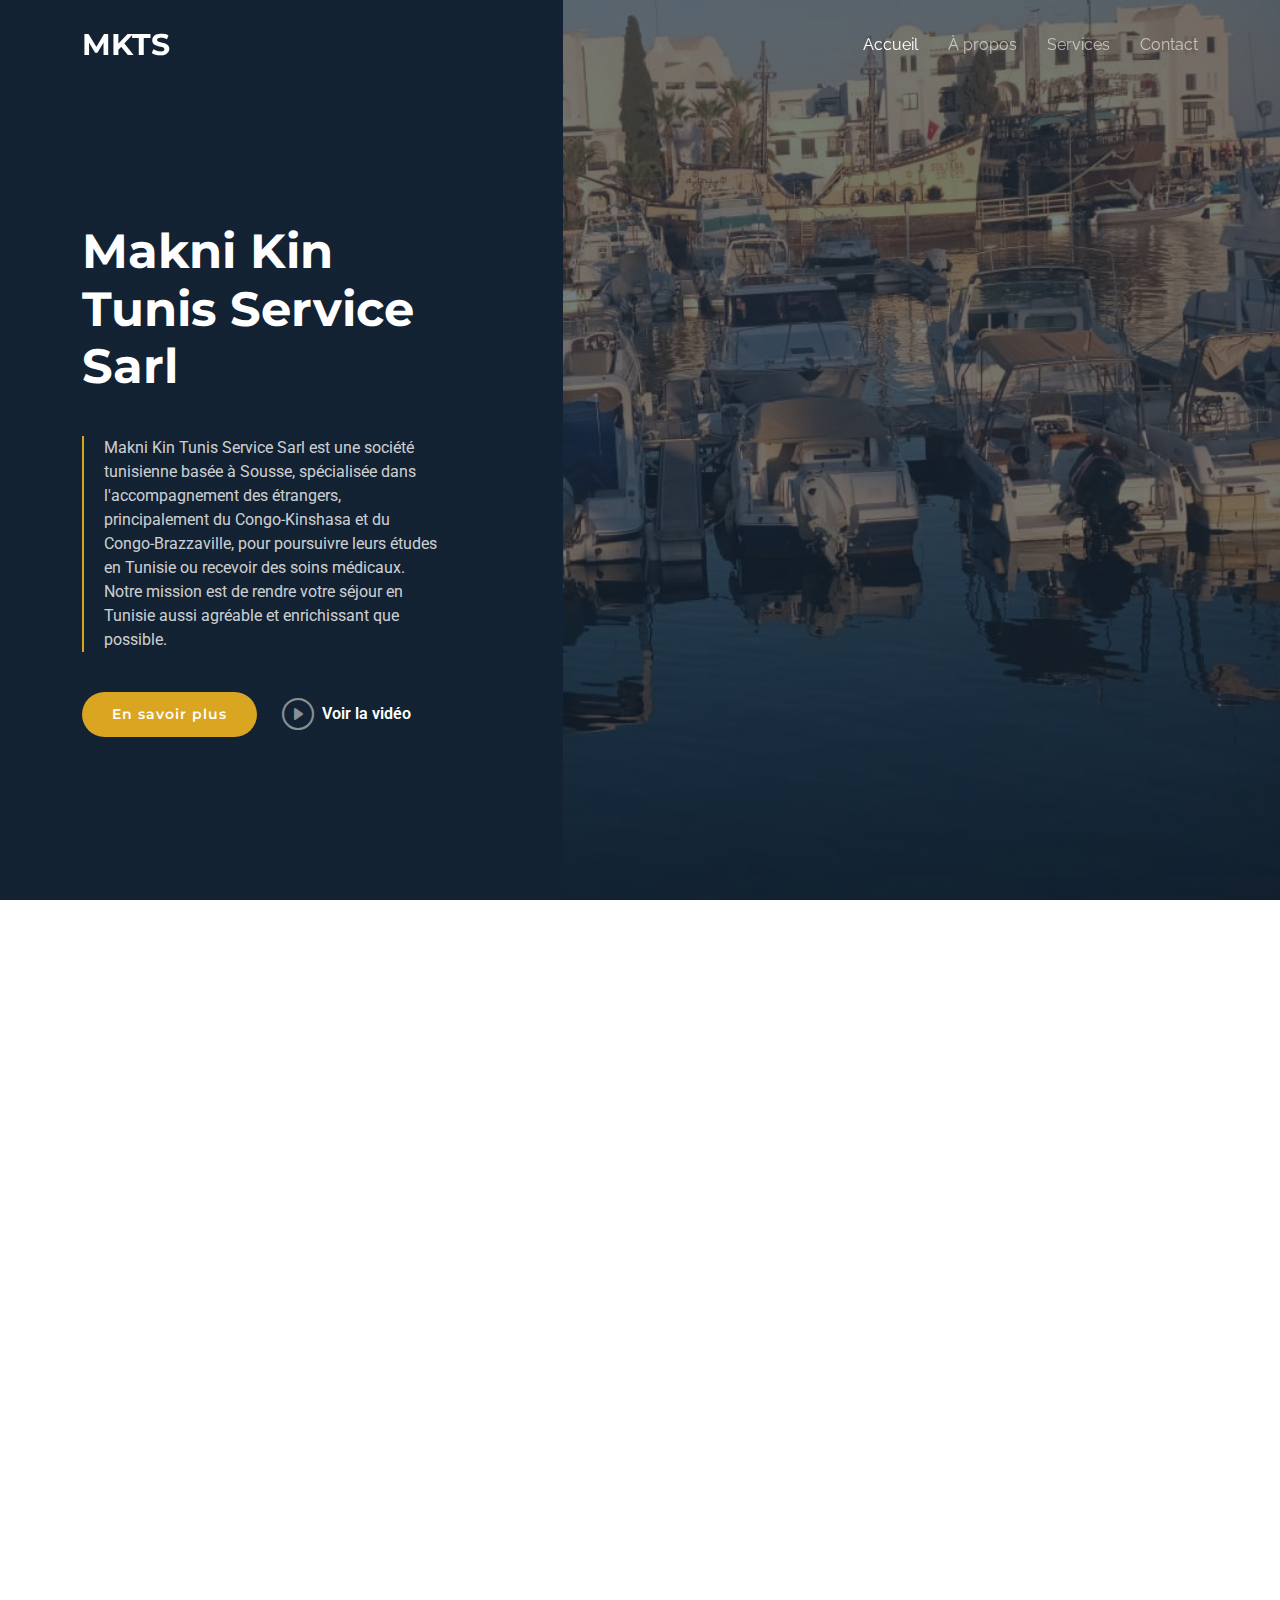
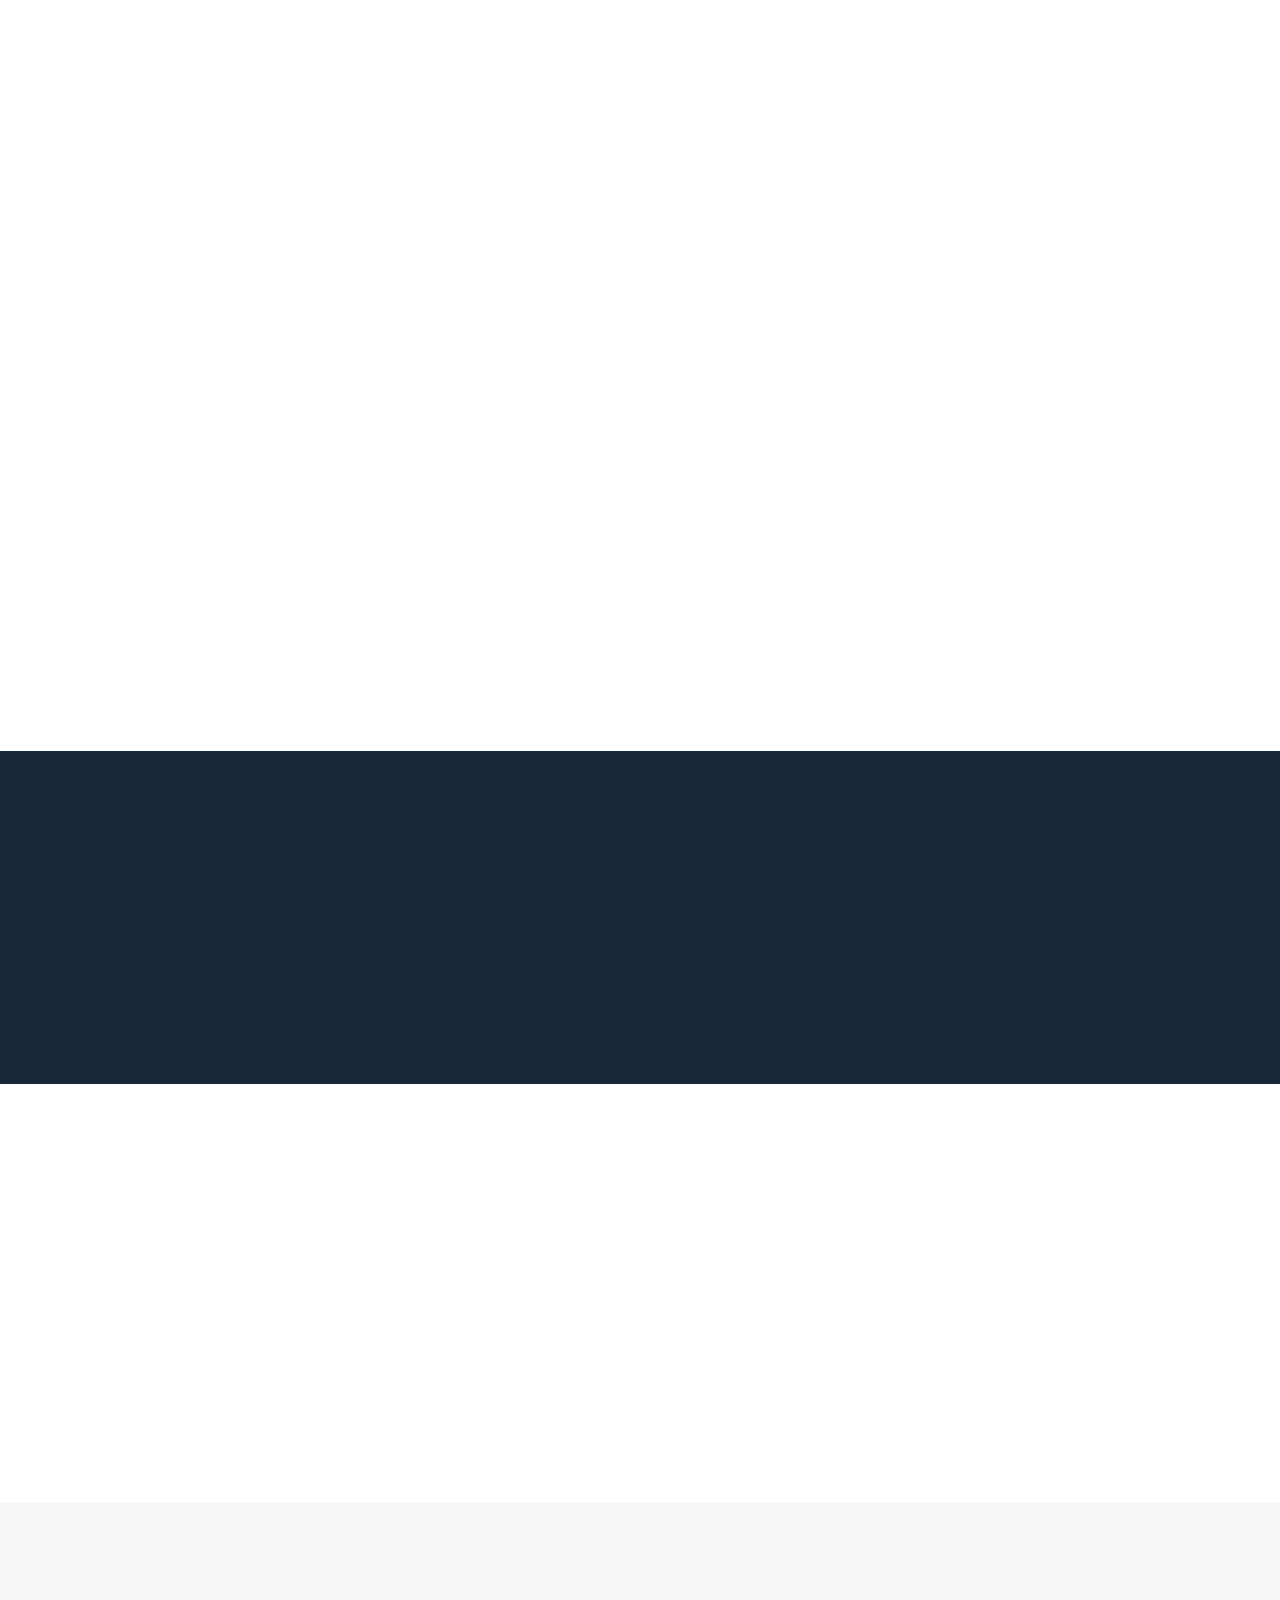
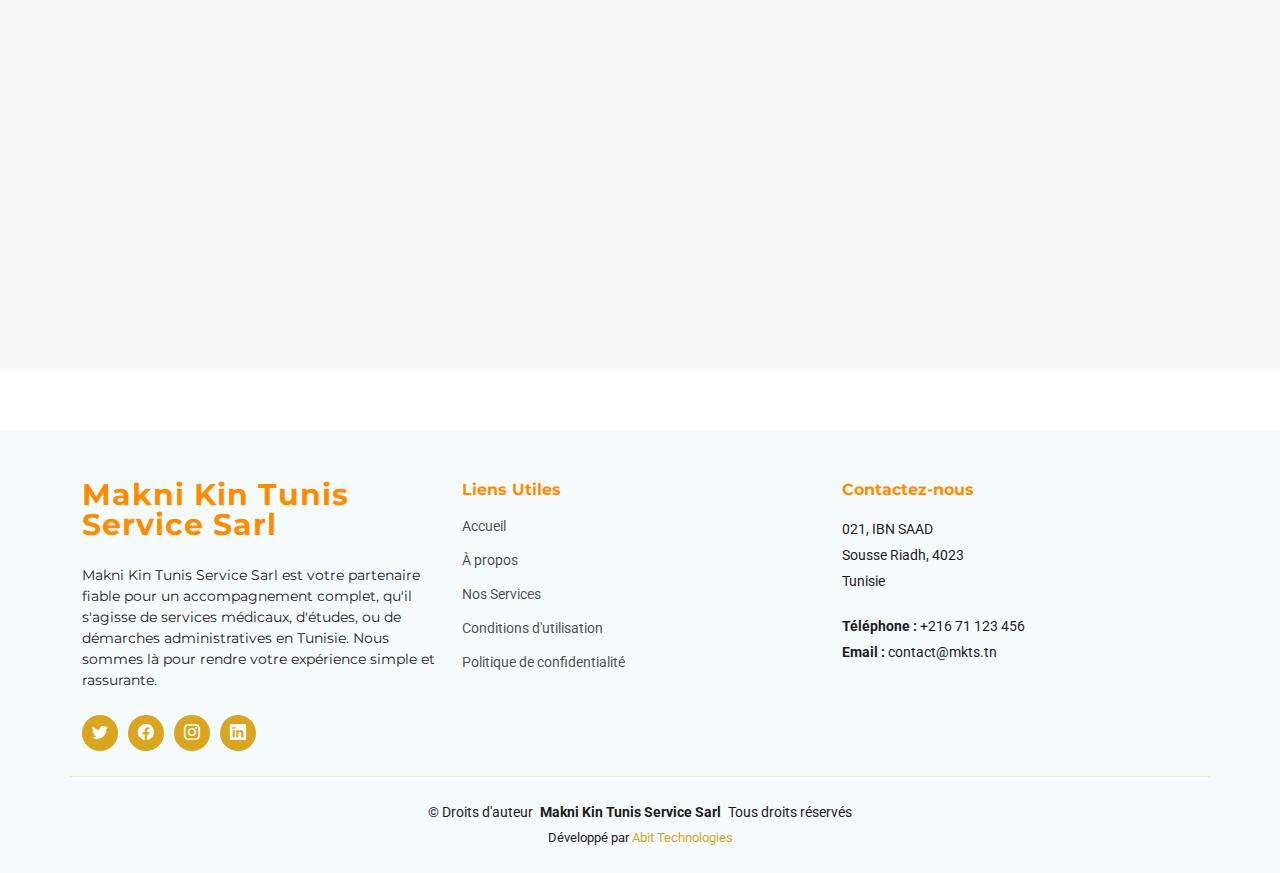
<file: index.html>
<!DOCTYPE html>
<html lang="en">

<head>
  <meta charset="utf-8">
  <meta content="width=device-width, initial-scale=1.0" name="viewport">
  <title>Societe - MKTS</title>
  <meta name="description" content="">
  <meta name="keywords" content="">

 

  <!-- Fonts -->
  <link href="https://fonts.googleapis.com" rel="preconnect">
  <link href="https://fonts.gstatic.com" rel="preconnect" crossorigin>
  <link href="https://fonts.googleapis.com/css2?family=Roboto:ital,wght@0,100;0,300;0,400;0,500;0,700;0,900;1,100;1,300;1,400;1,500;1,700;1,900&family=Montserrat:ital,wght@0,100;0,200;0,300;0,400;0,500;0,600;0,700;0,800;0,900;1,100;1,200;1,300;1,400;1,500;1,600;1,700;1,800;1,900&family=Raleway:ital,wght@0,100;0,200;0,300;0,400;0,500;0,600;0,700;0,800;0,900;1,100;1,200;1,300;1,400;1,500;1,600;1,700;1,800;1,900&display=swap" rel="stylesheet">

  <!-- Vendor CSS Files -->
  <link href="assets/vendor/bootstrap/css/bootstrap.min.css" rel="stylesheet">
  <link href="assets/vendor/bootstrap-icons/bootstrap-icons.css" rel="stylesheet">
  <link href="assets/vendor/aos/aos.css" rel="stylesheet">
  <link href="assets/vendor/glightbox/css/glightbox.min.css" rel="stylesheet">
  <link href="assets/vendor/swiper/swiper-bundle.min.css" rel="stylesheet">

  <!-- Main CSS File -->
  <link href="assets/css/main.css" rel="stylesheet">

  <!-- =======================================================
  * Template Name: Nova
  * Template URL: https://bootstrapmade.com/nova-bootstrap-business-template/
  * Updated: Aug 07 2024 with Bootstrap v5.3.3
  * Author: BootstrapMade.com
  * License: https://bootstrapmade.com/license/
  ======================================================== -->
</head>

<body class="index-page">

  <header id="header" class="header d-flex align-items-center fixed-top">
    <div class="container-fluid container-xl position-relative d-flex align-items-center justify-content-between">

      <a href="index.html" class="logo d-flex align-items-center">
        <!-- Uncomment the line below if you also wish to use an image logo -->
        <!-- <img src="assets/img/logo.png" alt=""> -->
        <h1 class="sitename">MKTS</h1>
      </a>

      <nav id="navmenu" class="navmenu">
        <ul>
          <li><a href="index.html" class="active">Accueil<br></a></li>
          <li><a href="about.html">À propos</a></li>
          <li><a href="services.html">Services</a></li>
          <li><a href="contact.html">Contact</a></li>
        </ul>
        <i class="mobile-nav-toggle d-xl-none bi bi-list"></i>
      </nav>

    </div>
  </header>

  <main class="main">

    <!-- Hero Section -->
    <section id="hero" class="hero section dark-background">

      <img src="assets/img/hero-bg.jpg" alt="" data-aos="fade-in">
      <div class="container">
        <div class="row">
          <div class="col-xl-4">
            <h1 data-aos="fade-up">Makni Kin Tunis Service Sarl</h1>
            <blockquote data-aos="fade-up" data-aos-delay="100">
              <p>
                Makni Kin Tunis Service Sarl est une société tunisienne basée à Sousse, spécialisée dans l'accompagnement des étrangers, principalement du Congo-Kinshasa et du Congo-Brazzaville, pour poursuivre leurs études en Tunisie ou recevoir des soins médicaux. Notre mission est de rendre votre séjour en Tunisie aussi agréable et enrichissant que possible.
              </p>
            </blockquote>
            <div class="d-flex" data-aos="fade-up" data-aos-delay="200">
              <a href="#swiper-slide" class="btn-get-started">En savoir plus</a>
              <a href="./assets/img/logo-video.mp4" class="glightbox btn-watch-video d-flex align-items-center"><i class="bi bi-play-circle"></i><span>Voir la vidéo</span></a>
            </div>
          </div>
        </div>
      </div>
      

    </section><!-- /Hero Section -->

   <!-- Why Us Section -->
<section id="why-us" class="why-us section">

  <div class="container">

    <div class="row g-0">

      <div class="col-xl-5 img-bg" data-aos="fade-up" data-aos-delay="100">
        <img src="assets/img/why-us-bg.jpg" alt="Makni Kin Tunis Service Sarl">
      </div>

      <div class="col-xl-7 slides position-relative" data-aos="fade-up" data-aos-delay="200">

        <div class="swiper init-swiper">
          <script type="application/json" class="swiper-config">
            {
              "loop": true,
              "speed": 600,
              "autoplay": {
                "delay": 5000
              },
              "slidesPerView": "auto",
              "centeredSlides": true,
              "pagination": {
                "el": ".swiper-pagination",
                "type": "bullets",
                "clickable": true
              },
              "navigation": {
                "nextEl": ".swiper-button-next",
                "prevEl": ".swiper-button-prev"
              }
            }
          </script>
          <div id="swiper-slide" class="swiper-wrapper">

            <div class="swiper-slide">
              <div class="item">
                <h3 class="mb-3">Makni Kin Tunis Service Sarl</h3>
                <h4 class="mb-3">Votre partenaire en Tunisie pour l'éducation et les soins médicaux</h4>
                <p>Makni Kin Tunis Service Sarl est une société tunisienne, basée à Sousse, spécialisée dans l'accompagnement des étrangers, principalement du Congo-Kinshasa et du Congo-Brazzaville, pour poursuivre leurs études en Tunisie ou recevoir des soins médicaux. Nous nous engageons à rendre votre séjour en Tunisie aussi agréable et enrichissant que possible.</p>
              </div>
            </div><!-- End slide item -->

            <div class="swiper-slide">
              <div class="item">
                <h3 class="mb-3">Des services clairs et professionnels</h3>
                <h4 class="mb-3">Présentation des services de MKTS Sarl</h4>
                <p>Notre site vitrine a pour objectif de présenter les services proposés par MKTS Sarl de manière claire et concise. Nous offrons des services d'accompagnement éducatif et médical pour aider nos clients à réussir leurs projets en Tunisie, que ce soit pour leurs études ou leurs soins.</p>
              </div>
            </div><!-- End slide item -->

            <div  class="swiper-slide">
              <div class="item">
                <h3 class="mb-3">Facilité de contact</h3>
                <h4 class="mb-3">Une assistance à chaque étape</h4>
                <p>Nous nous efforçons d'offrir une facilité de contact maximale. Notre site comprend un formulaire de contact et des informations bien visibles pour que les clients potentiels puissent interagir avec nous facilement et bénéficier d'un soutien complet pendant leur séjour en Tunisie.</p>
              </div>
            </div><!-- End slide item -->

            <div class="swiper-slide">
              <div class="item">
                <h3 class="mb-3">Pour qui sont nos services ?</h3>
                <h4 class="mb-3">Un accompagnement adapté à vos besoins</h4>
                <p>Nos services s'adressent aux étudiants africains souhaitant poursuivre leurs études en Tunisie, ainsi qu'aux patients congolais cherchant une assistance médicale. Nous accompagnons également les familles et les tuteurs souhaitant bénéficier de notre expertise pour un séjour réussi en Tunisie.</p>
              </div>
            </div><!-- End slide item -->

          </div>
          <div class="swiper-pagination"></div>
        </div>

        <div class="swiper-button-prev"></div>
        <div class="swiper-button-next"></div>
      </div>

    </div>

  </div>

</section><!-- /Why Us Section -->


<section id="services" class="services section">

  <!-- Section Title -->
  <div class="container section-title" data-aos="fade-up">
    <h2>Nos Services</h2>
    <p>Nous offrons des solutions complètes pour accompagner les étrangers dans leurs démarches d'études et de soins médicaux en Tunisie.</p>
  </div><!-- End Section Title -->

  <div class="container">

    <div class="row gy-4">

      <div class="col-lg-4 col-md-6 service-item d-flex" data-aos="fade-up" data-aos-delay="100">
        <div class="icon flex-shrink-0"><i class="bi bi-person-check" style="color: #f57813;"></i></div>
        <div>
          <h4 class="title">Accompagnement des Étudiants</h4>
          <p class="description">Nous aidons les étudiants étrangers à s'inscrire dans des établissements d'enseignement supérieur en Tunisie, en assurant leur suivi administratif et académique.</p>
        </div>
      </div>
      <!-- End Service Item -->

      <div class="col-lg-4 col-md-6 service-item d-flex" data-aos="fade-up" data-aos-delay="200">
        <div class="icon flex-shrink-0"><i class="bi bi-hospital" style="color: #15a04a;"></i></div>
        <div>
          <h4 class="title">Accompagnement Médical</h4>
          <p class="description">Nous accompagnons les patients étrangers souhaitant recevoir des soins médicaux en Tunisie, en leur offrant une prise en charge complète, y compris les rendez-vous médicaux.</p>
        </div>
      </div><!-- End Service Item -->

      <div class="col-lg-4 col-md-6 service-item d-flex" data-aos="fade-up" data-aos-delay="300">
        <div class="icon flex-shrink-0"><i class="bi bi-file-earmark-text" style="color: #d90769;"></i></div>
        <div>
          <h4 class="title">Aide à l'Obtention des Visas</h4>
          <p class="description">Nous assistons les étudiants et patients dans leurs démarches pour obtenir des visas et nous assurons que toutes les formalités soient remplies efficacement.</p>
        </div>
      </div><!-- End Service Item -->

      <div class="col-lg-4 col-md-6 service-item d-flex" data-aos="fade-up" data-aos-delay="400">
        <div class="icon flex-shrink-0"><i class="bi bi-house-door" style="color: #15bfbc;"></i></div>
        <div>
          <h4 class="title">Service de Logement</h4>
          <p class="description">Nous offrons des solutions de logement adaptées aux étudiants et aux patients, incluant la réservation de résidences étudiantes et d'hôtels proches des centres de soins.</p>
        </div>
      </div><!-- End Service Item -->

      <div class="col-lg-4 col-md-6 service-item d-flex" data-aos="fade-up" data-aos-delay="500">
        <div class="icon flex-shrink-0"><i class="bi bi-telephone-forward" style="color: #f5cf13;"></i></div>
        <div>
          <h4 class="title">Assistance Permanente</h4>
          <p class="description">Nous restons disponibles 24h/24 et 7j/7 pour répondre à toutes les questions et offrir une assistance continue pendant le séjour de nos clients en Tunisie.</p>
        </div>
      </div><!-- End Service Item -->

      <div class="col-lg-4 col-md-6 service-item d-flex" data-aos="fade-up" data-aos-delay="600">
        <div class="icon flex-shrink-0"><i class="bi bi-globe" style="color: #1335f5;"></i></div>
        <div>
          <h4 class="title">Optimisation de la Présence en Ligne</h4>
          <p class="description">Nous facilitons la communication et les échanges grâce à une présence en ligne optimisée, offrant des moyens faciles de contact via notre site internet.</p>
        </div>
      </div><!-- End Service Item -->

    </div>

  </div>

</section><!-- /Services Section -->

<section id="call-to-action" class="call-to-action section dark-background">

  <img src="assets/img/cta-bg.jpg" alt="">

  <div class="container">
    <div class="row justify-content-center" data-aos="zoom-in" data-aos-delay="100">
      <div class="col-xl-10">
        <div class="text-center">
          <h3>Besoin d'Aide Pour Vos Démarches en Tunisie ?</h3>
          <p>Vous êtes étudiant ou patient et vous cherchez un accompagnement complet pour votre séjour en Tunisie ? Makni Kin Tunis Service Sarl est là pour vous offrir un service personnalisé, adapté à vos besoins, que ce soit pour vos études ou vos soins médicaux.</p>
          <a class="cta-btn" href="#contact">Contactez-nous dès maintenant</a>
        </div>
      </div>
    </div>
  </div>

</section><!-- /Call To Action Section -->


<section id="features" class="features section">

  <div class="container">
    <div class="row">
      <div class="col-lg-7" data-aos="fade-up" data-aos-delay="100">
        <h3 class="mb-0">Des Fonctionnalités Puissantes Pour</h3>
        <h3>Votre Tranquillité</h3>

        <div class="row gy-4">

          <div class="col-md-6">
            <div class="icon-list d-flex">
              <i class="bi bi-shield-check" style="color: #ff8b2c;"></i>
              <span>Assistance Personnalisée</span>
            </div>
          </div><!-- End Icon List Item-->

          <div class="col-md-6">
            <div class="icon-list d-flex">
              <i class="bi bi-geo-alt" style="color: #5578ff;"></i>
              <span>Guides Locaux Expérimentés</span>
            </div>
          </div><!-- End Icon List Item-->

          <div class="col-md-6">
            <div class="icon-list d-flex">
              <i class="bi bi-heart-pulse" style="color: #e80368;"></i>
              <span>Soins Médicaux de Qualité</span>
            </div>
          </div><!-- End Icon List Item-->

          <div class="col-md-6">
            <div class="icon-list d-flex">
              <i class="bi bi-people" style="color: #ffa76e;"></i>
              <span>Accompagnement Étudiant</span>
            </div>
          </div><!-- End Icon List Item-->

          <div class="col-md-6">
            <div class="icon-list d-flex">
              <i class="bi bi-hand-thumbs-up" style="color: #11dbcf;"></i>
              <span>Facilitation Administrative</span>
            </div>
          </div><!-- End Icon List Item-->

          <div class="col-md-6">
            <div class="icon-list d-flex">
              <i class="bi bi-person-check" style="color: #4233ff;"></i>
              <span>Service Client Fiable</span>
            </div>
          </div><!-- End Icon List Item-->

          <div class="col-md-6">
            <div class="icon-list d-flex">
              <i class="bi bi-cash" style="color: #29cc61;"></i>
              <span>Options de Paiement Flexibles</span>
            </div>
          </div><!-- End Icon List Item-->

          <div class="col-md-6">
            <div class="icon-list d-flex">
              <i class="bi bi-globe" style="color: #ff5828;"></i>
              <span>Réseau Partenaire Étendu</span>
            </div>
          </div><!-- End Icon List Item-->

        </div>
      </div>
      <!-- <div class="col-lg-5 position-relative" data-aos="zoom-out" data-aos-delay="200">
        <div class="phone-wrap">
          <img src="assets/img/iphone.png" alt="Image" class="img-fluid">
        </div>
      </div> -->
    </div>

  </div>

  <div class="details">
    <div class="container">
      <div class="row">
        <div class="col-md-6" data-aos="fade-up" data-aos-delay="300">
          <h4>Votre Partenaire de Confiance<br>Pour un Séjour Sans Stress</h4>
          <p>Makni Kin Tunis Service Sarl vous accompagne dans chaque étape de votre séjour, pour que vous puissiez vous concentrer sur l'essentiel, que ce soit vos études ou vos soins médicaux.</p>
          <a href="about.html" class="btn-get-started">En Savoir Plus</a>
        </div>
      </div>
    </div>
  </div>

</section><!-- /Features Section -->

  

  </main>

  <footer id="footer" class="footer light-background">

    <div class="footer-top">
      <div class="container">
        <div class="row gy-4">
          
          <div class="col-lg-4 col-md-12 footer-about">
            <a href="index.html" class="logo d-flex align-items-center">
              <span class="sitename">Makni Kin Tunis Service Sarl</span>
            </a>
            <p>Makni Kin Tunis Service Sarl est votre partenaire fiable pour un accompagnement complet, qu'il s'agisse de services médicaux, d'études, ou de démarches administratives en Tunisie. Nous sommes là pour rendre votre expérience simple et rassurante.</p>
            <div class="social-links d-flex mt-4">
              <a href="#"><i class="bi bi-twitter"></i></a>
              <a href="#"><i class="bi bi-facebook"></i></a>
              <a href="#"><i class="bi bi-instagram"></i></a>
              <a href="#"><i class="bi bi-linkedin"></i></a>
            </div>
          </div>
  
          <div class="col-lg-4 col-6 footer-links">
            <h4>Liens Utiles</h4>
            <ul>
              <li><a href="#">Accueil</a></li>
              <li><a href="#">À propos</a></li>
              <li><a href="#">Nos Services</a></li>
              <li><a href="#">Conditions d'utilisation</a></li>
              <li><a href="#">Politique de confidentialité</a></li>
            </ul>
          </div>
  
          <div class="col-lg-4 col-md-12 footer-contact text-center text-md-start">
            <h4>Contactez-nous</h4>
            <p>021, IBN SAAD</p>
            <p>Sousse Riadh, 4023</p>
            <p>Tunisie</p>
            <p class="mt-4"><strong>Téléphone :</strong> <span>+216 71 123 456</span></p>
            <p><strong>Email :</strong> <span>contact@mkts.tn</span></p>
          </div>
  
        </div>
      </div>
    </div>
  
    <div class="container copyright text-center">
      <p>© <span>Droits d'auteur</span> <strong class="px-1 sitename">Makni Kin Tunis Service Sarl</strong> <span> Tous droits réservés</span></p>
      <div class="credits">
        Développé par <a href="#">Abit Technologies</a>
      </div>
    </div>
  
  </footer>
  

  <!-- Scroll Top -->
  <a href="#" id="scroll-top" class="scroll-top d-flex align-items-center justify-content-center"><i class="bi bi-arrow-up-short"></i></a>

  <!-- Preloader -->
  <div id="preloader"></div>

  <!-- Vendor JS Files -->
  <script src="assets/vendor/bootstrap/js/bootstrap.bundle.min.js"></script>
  <script src="assets/vendor/php-email-form/validate.js"></script>
  <script src="assets/vendor/aos/aos.js"></script>
  <script src="assets/vendor/glightbox/js/glightbox.min.js"></script>
  <script src="assets/vendor/swiper/swiper-bundle.min.js"></script>
  <script src="assets/vendor/imagesloaded/imagesloaded.pkgd.min.js"></script>
  <script src="assets/vendor/isotope-layout/isotope.pkgd.min.js"></script>

  <!-- Main JS File -->
  <script src="assets/js/main.js"></script>

</body>

</html>
</file>
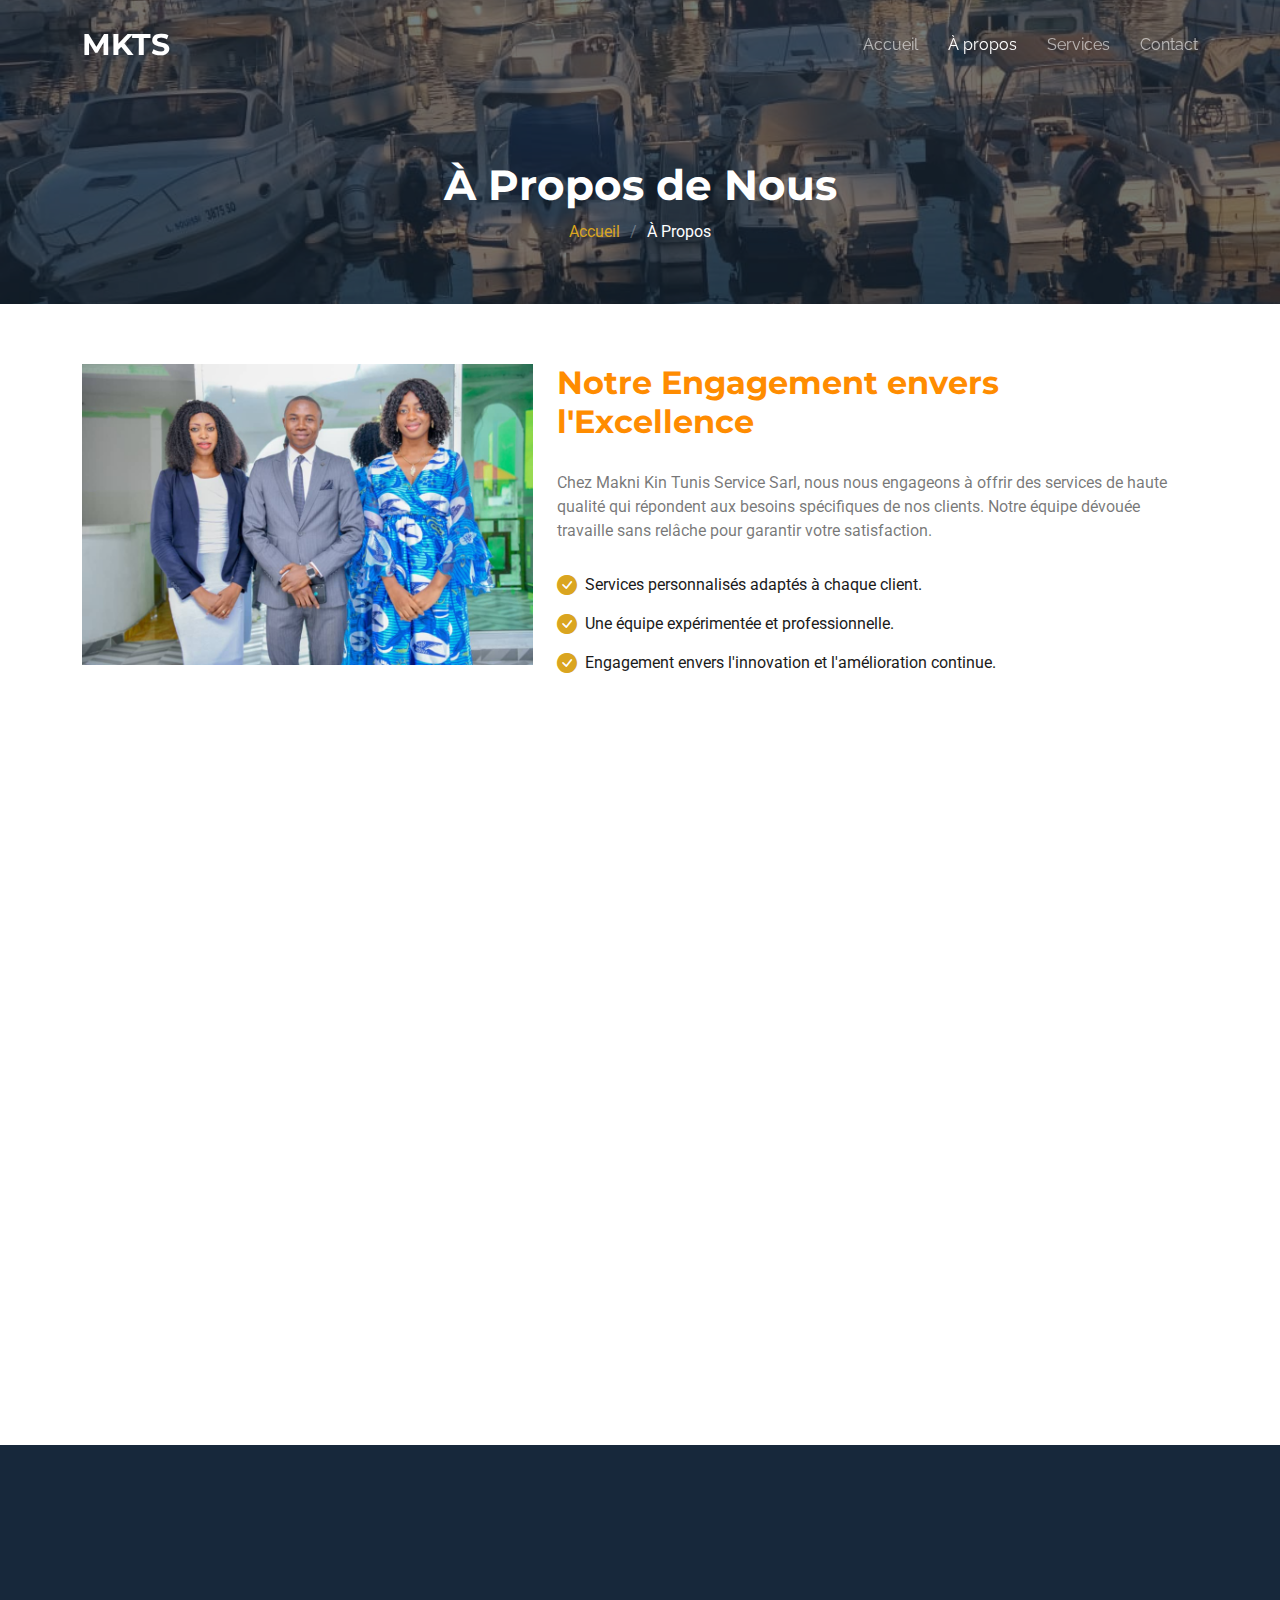
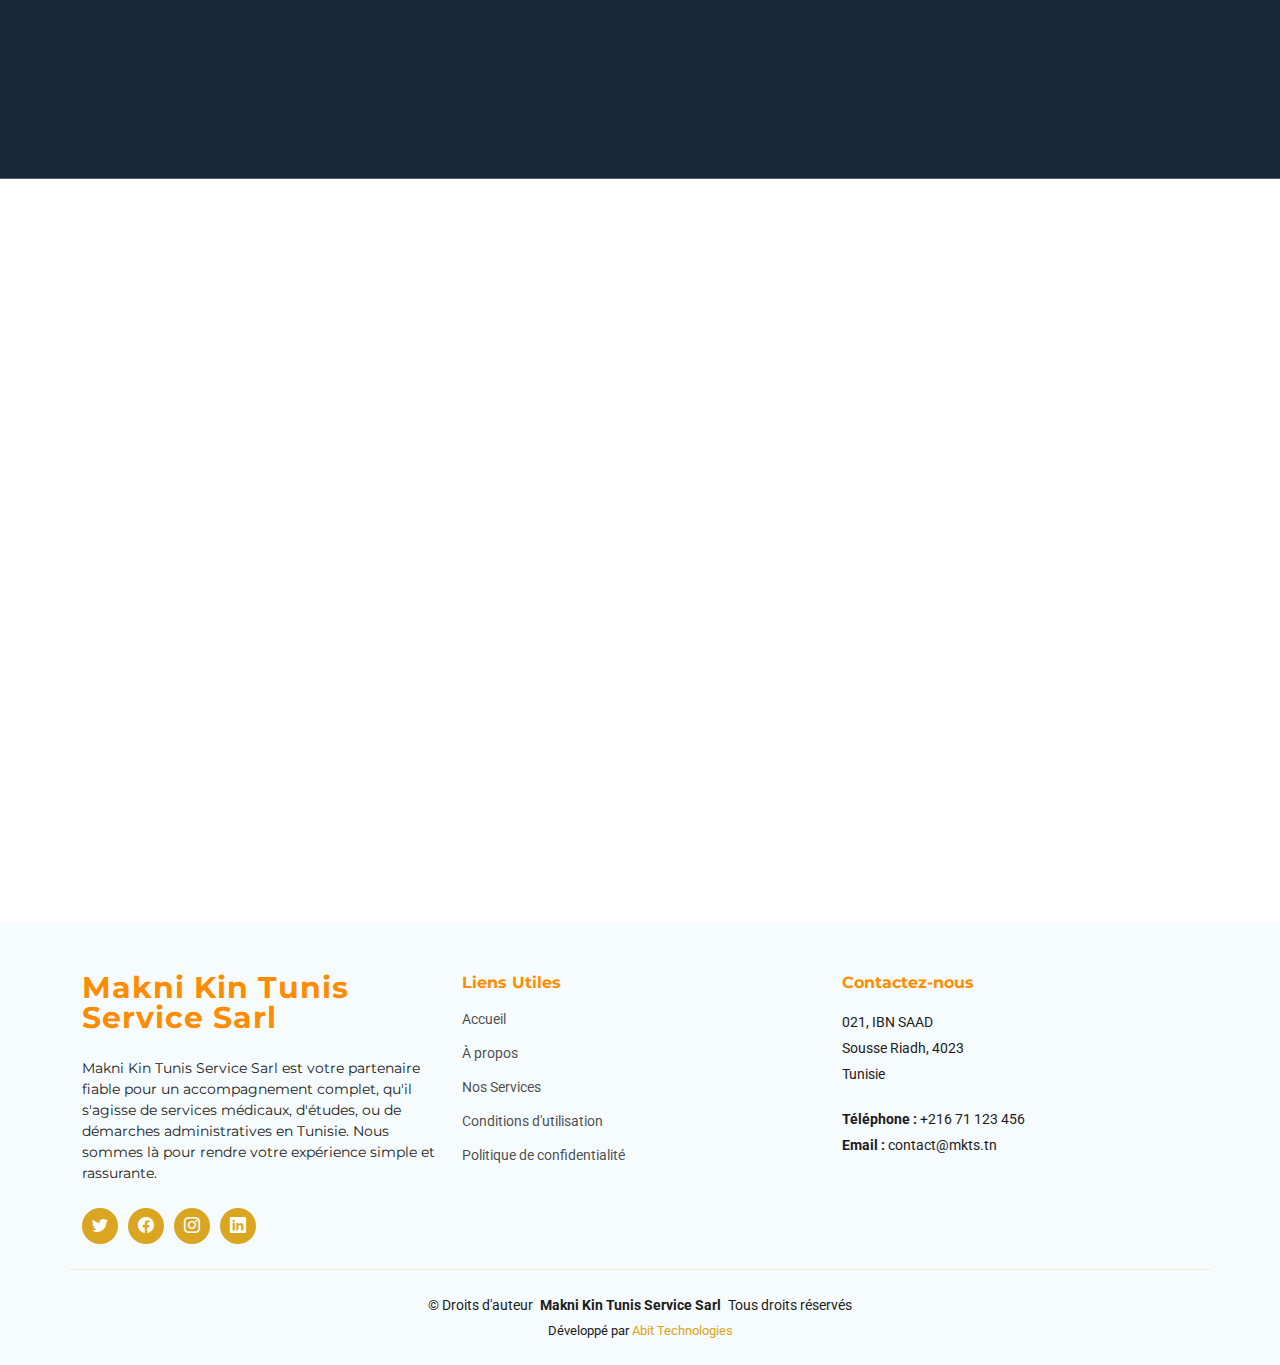
<file: about.html>
<!DOCTYPE html>
<html lang="en">


<head>
  <meta charset="utf-8">
  <meta content="width=device-width, initial-scale=1.0" name="viewport">
  <title>Societe - MKTS</title>
  <meta name="description" content="">
  <meta name="keywords" content="">

 

  <!-- Fonts -->
  <link href="https://fonts.googleapis.com" rel="preconnect">
  <link href="https://fonts.gstatic.com" rel="preconnect" crossorigin>
  <link href="https://fonts.googleapis.com/css2?family=Roboto:ital,wght@0,100;0,300;0,400;0,500;0,700;0,900;1,100;1,300;1,400;1,500;1,700;1,900&family=Montserrat:ital,wght@0,100;0,200;0,300;0,400;0,500;0,600;0,700;0,800;0,900;1,100;1,200;1,300;1,400;1,500;1,600;1,700;1,800;1,900&family=Raleway:ital,wght@0,100;0,200;0,300;0,400;0,500;0,600;0,700;0,800;0,900;1,100;1,200;1,300;1,400;1,500;1,600;1,700;1,800;1,900&display=swap" rel="stylesheet">

  <!-- Vendor CSS Files -->
  <link href="assets/vendor/bootstrap/css/bootstrap.min.css" rel="stylesheet">
  <link href="assets/vendor/bootstrap-icons/bootstrap-icons.css" rel="stylesheet">
  <link href="assets/vendor/aos/aos.css" rel="stylesheet">
  <link href="assets/vendor/glightbox/css/glightbox.min.css" rel="stylesheet">
  <link href="assets/vendor/swiper/swiper-bundle.min.css" rel="stylesheet">

  <!-- Main CSS File -->
  <link href="assets/css/main.css" rel="stylesheet">

  <!-- =======================================================
  * Template Name: Nova
  * Template URL: https://bootstrapmade.com/nova-bootstrap-business-template/
  * Updated: Aug 07 2024 with Bootstrap v5.3.3
  * Author: BootstrapMade.com
  * License: https://bootstrapmade.com/license/
  ======================================================== -->
</head>

<body class="about-page">


  <header id="header" class="header d-flex align-items-center fixed-top">
    <div class="container-fluid container-xl position-relative d-flex align-items-center justify-content-between">

      <a href="index.html" class="logo d-flex align-items-center">
        <!-- Uncomment the line below if you also wish to use an image logo -->
        <!-- <img src="assets/img/logo.png" alt=""> -->
        <h1 class="sitename">MKTS</h1>
      </a>

      <nav id="navmenu" class="navmenu">
        <ul>
          <li><a href="index.html" >Accueil<br></a></li>
          <li><a href="about.html" class="active">À propos</a></li>
          <li><a href="services.html">Services</a></li>
          <li><a href="contact.html">Contact</a></li>
        </ul>
        <i class="mobile-nav-toggle d-xl-none bi bi-list"></i>
      </nav>

    </div>
  </header>

  <main class="main">

   <!-- Page Title -->
<div class="page-title dark-background" data-aos="fade" style="background-image: url(assets/img/hero-bg.jpg);">
  <div class="container">
    <h1>À Propos de Nous</h1>
    <nav class="breadcrumbs">
      <ol>
        <li><a href="index.html">Accueil</a></li>
        <li class="current">À Propos</li>
      </ol>
    </nav>
  </div>
</div><!-- End Page Title -->


 <!-- About Section -->
<section id="about" class="about section">

  <div class="container">

    <div class="row gy-4" data-aos="fade-up" data-aos-delay="100">
      <div class="col-lg-5">
        <img src="assets/img/about.jpg" class="img-fluid" alt="À Propos de Nous">
      </div>
      <div class="col-lg-7" data-aos="fade-up" data-aos-delay="200">
        <div class="content">
          <h3>Notre Engagement envers l'Excellence</h3>
          <p>
            Chez Makni Kin Tunis Service Sarl, nous nous engageons à offrir des services de haute qualité qui répondent aux besoins spécifiques de nos clients. Notre équipe dévouée travaille sans relâche pour garantir votre satisfaction.
          </p>
          <ul>
            <li><i class="bi bi-check-circle-fill"></i> <span>Services personnalisés adaptés à chaque client.</span></li>
            <li><i class="bi bi-check-circle-fill"></i> <span>Une équipe expérimentée et professionnelle.</span></li>
            <li><i class="bi bi-check-circle-fill"></i> <span>Engagement envers l'innovation et l'amélioration continue.</span></li>
          </ul>
        </div>
      </div>
    </div>

  </div>

</section><!-- /About Section -->

   <!-- Why Us Section -->
<section id="why-us" class="why-us section">

  <div class="container">

    <div class="row g-0">

      <div class="col-xl-5 img-bg" data-aos="fade-up" data-aos-delay="100">
        <img src="assets/img/why-us-bg.jpg" alt="Pourquoi Nous Choisir">
      </div>

      <div class="col-xl-7 slides position-relative" data-aos="fade-up" data-aos-delay="200">

        <div class="swiper init-swiper">
          <script type="application/json" class="swiper-config">
            {
              "loop": true,
              "speed": 600,
              "autoplay": {
                "delay": 5000
              },
              "slidesPerView": "auto",
              "centeredSlides": true,
              "pagination": {
                "el": ".swiper-pagination",
                "type": "bullets",
                "clickable": true
              },
              "navigation": {
                "nextEl": ".swiper-button-next",
                "prevEl": ".swiper-button-prev"
              }
            }
          </script>
          <div class="swiper-wrapper">

            <div class="swiper-slide">
              <div class="item">
                <h3 class="mb-3">Développons votre entreprise ensemble</h3>
                <h4 class="mb-3">Nous croyons en un partenariat fort et durable pour garantir votre succès.</h4>
                <p>Chez Makni Kin Tunis Service Sarl, nous mettons tout en œuvre pour vous aider à atteindre vos objectifs. Notre équipe expérimentée est prête à vous accompagner dans votre croissance.</p>
              </div>
            </div><!-- End slide item -->

            <div class="swiper-slide">
              <div class="item">
                <h3 class="mb-3">Un service personnalisé à chaque client</h3>
                <h4 class="mb-3">Nous adaptons nos solutions aux besoins uniques de votre entreprise.</h4>
                <p>Chaque projet est une nouvelle opportunité pour nous de montrer notre engagement envers l'excellence. Nous sommes là pour vous écouter et vous aider à concrétiser vos idées.</p>
              </div>
            </div><!-- End slide item -->

            <div class="swiper-slide">
              <div class="item">
                <h3 class="mb-3">Une équipe passionnée et dédiée</h3>
                <h4 class="mb-3">Nos experts sont prêts à relever tous les défis.</h4>
                <p>Avec une combinaison de compétences et d'expertise, notre équipe s'engage à fournir des résultats de haute qualité. Votre succès est notre priorité.</p>
              </div>
            </div><!-- End slide item -->

            <div class="swiper-slide">
              <div class="item">
                <h3 class="mb-3">Innovation et adaptabilité</h3>
                <h4 class="mb-3">Nous restons à la pointe des dernières tendances pour vous offrir le meilleur.</h4>
                <p>Dans un monde en constante évolution, nous nous adaptons rapidement pour répondre à vos besoins. Nos solutions sont conçues pour être durables et évolutives.</p>
              </div>
            </div><!-- End slide item -->

          </div>
          <div class="swiper-pagination"></div>
        </div>

        <div class="swiper-button-prev"></div>
        <div class="swiper-button-next"></div>
      </div>

    </div>

  </div>

</section><!-- /Why Us Section -->

  <!-- Call To Action Section -->
<section id="call-to-action" class="call-to-action section dark-background">

  <img src="assets/img/cta-bg.jpg" alt="Appel à l'action">

  <div class="container">
    <div class="row justify-content-center" data-aos="zoom-in" data-aos-delay="100">
      <div class="col-xl-10">
        <div class="text-center">
          <h3>Prêt à transformer votre projet en réalité ?</h3>
          <p>Chez Makni Kin Tunis Service Sarl, nous sommes là pour vous accompagner à chaque étape de votre projet. Contactez-nous dès aujourd'hui pour discuter de vos besoins et découvrir comment nous pouvons vous aider à atteindre vos objectifs.</p>
          <a class="cta-btn" href="contact.html">Contactez-nous maintenant</a>
        </div>
      </div>
    </div>
  </div>

</section><!-- /Call To Action Section -->


  <!-- Team Section -->
<section id="team" class="team section">

  <!-- Section Title -->
  <div class="container section-title" data-aos="fade-up">
    <h2>Notre Équipe</h2>
    <p>Rencontrez notre équipe dédiée de professionnels qui travaillent sans relâche pour vous offrir les meilleurs services en matière de soutien médical, d'études et de démarches administratives en Tunisie.</p>
  </div><!-- End Section Title -->

  <div class="container">

    <div class="row gy-4">

      <div class="col-lg-3 col-md-6 d-flex align-items-stretch" data-aos="fade-up" data-aos-delay="100">
        <div class="team-member">
          <div class="member-img">
            <img src="assets/img/team/team-1.jpg" class="img-fluid" alt="">
            <!-- <div class="social">
              <a href="#"><i class="bi bi-twitter-x"></i></a>
              <a href="#"><i class="bi bi-facebook"></i></a>
              <a href="#"><i class="bi bi-instagram"></i></a>
              <a href="#"><i class="bi bi-linkedin"></i></a>
            </div> -->
          </div>
          <div class="member-info">
            <h4>Monsieur Clément MUKINDJI             </h4>
            <span>Manager Afrique et relations extérieures</span>
          </div>
        </div>
      </div><!-- End Team Member -->
      <div class="col-lg-3 col-md-6 d-flex align-items-stretch" data-aos="fade-up" data-aos-delay="300">
        <div class="team-member">
          <div class="member-img">
            <img src="assets/img/team/team-3.jpg" class="img-fluid" alt="">
            <div class="social">
              <a href="#"><i class="bi bi-twitter-x"></i></a>
              <a href="#"><i class="bi bi-facebook"></i></a>
              <a href="#"><i class="bi bi-instagram"></i></a>
              <a href="#"><i class="bi bi-linkedin"></i></a>
            </div>
          </div>
          <div class="member-info">
            <h4>Mme ITA KORA</h4>
            <span>Conseils et Assistance juridique</span>
          </div>
        </div>
      </div><!-- End Team Member -->
      <div class="col-lg-3 col-md-6 d-flex align-items-stretch" data-aos="fade-up" data-aos-delay="300">
        <div class="team-member">
          <div class="member-img">
            <img src="assets/img/team/team-4.jpg" class="img-fluid" alt="">
            <div class="social">
              <a href="#"><i class="bi bi-twitter-x"></i></a>
              <a href="#"><i class="bi bi-facebook"></i></a>
              <a href="#"><i class="bi bi-instagram"></i></a>
              <a href="#"><i class="bi bi-linkedin"></i></a>
            </div>
          </div>
          <div class="member-info">
            <h4>Mme Parvaty Zass</h4>
            <span>Assistante de direction</span>
          </div>
        </div>
      </div><!-- End Team Member -->
      <div class="col-lg-3 col-md-6 d-flex align-items-stretch" data-aos="fade-up" data-aos-delay="300">
        <div class="team-member">
          <div class="member-img">
            <img src="assets/img/team/team-2.jpg" class="img-fluid" alt="">
            <div class="social">
              <a href="#"><i class="bi bi-twitter-x"></i></a>
              <a href="#"><i class="bi bi-facebook"></i></a>
              <a href="#"><i class="bi bi-instagram"></i></a>
              <a href="#"><i class="bi bi-linkedin"></i></a>
            </div>
          </div>
          <div class="member-info">
            <h4>Mme Bernadette MPOYI</h4>
            <span>Assistante de direction</span>
          </div>
        </div>
      </div><!-- End Team Member -->

  
    </div>

  </div>

</section><!-- /Team Section -->


  </main>

  <footer id="footer" class="footer light-background">

    <div class="footer-top">
      <div class="container">
        <div class="row gy-4">
          
          <div class="col-lg-4 col-md-12 footer-about">
            <a href="index.html" class="logo d-flex align-items-center">
              <span class="sitename">Makni Kin Tunis Service Sarl</span>
            </a>
            <p>Makni Kin Tunis Service Sarl est votre partenaire fiable pour un accompagnement complet, qu'il s'agisse de services médicaux, d'études, ou de démarches administratives en Tunisie. Nous sommes là pour rendre votre expérience simple et rassurante.</p>
            <div class="social-links d-flex mt-4">
              <a href="#"><i class="bi bi-twitter"></i></a>
              <a href="#"><i class="bi bi-facebook"></i></a>
              <a href="#"><i class="bi bi-instagram"></i></a>
              <a href="#"><i class="bi bi-linkedin"></i></a>
            </div>
          </div>
  
          <div class="col-lg-4 col-6 footer-links">
            <h4>Liens Utiles</h4>
            <ul>
              <li><a href="#">Accueil</a></li>
              <li><a href="#">À propos</a></li>
              <li><a href="#">Nos Services</a></li>
              <li><a href="#">Conditions d'utilisation</a></li>
              <li><a href="#">Politique de confidentialité</a></li>
            </ul>
          </div>
  
          <div class="col-lg-4 col-md-12 footer-contact text-center text-md-start">
            <h4>Contactez-nous</h4>
            <p>021, IBN SAAD</p>
            <p>Sousse Riadh, 4023</p>
            <p>Tunisie</p>
            <p class="mt-4"><strong>Téléphone :</strong> <span>+216 71 123 456</span></p>
            <p><strong>Email :</strong> <span>contact@mkts.tn</span></p>
          </div>
  
        </div>
      </div>
    </div>
  
    <div class="container copyright text-center">
      <p>© <span>Droits d'auteur</span> <strong class="px-1 sitename">Makni Kin Tunis Service Sarl</strong> <span> Tous droits réservés</span></p>
      <div class="credits">
        Développé par <a href="#">Abit Technologies</a>
      </div>
    </div>
  
  </footer>

  <!-- Scroll Top -->
  <a href="#" id="scroll-top" class="scroll-top d-flex align-items-center justify-content-center"><i class="bi bi-arrow-up-short"></i></a>

  <!-- Preloader -->
  <div id="preloader"></div>

  <!-- Vendor JS Files -->
  <script src="assets/vendor/bootstrap/js/bootstrap.bundle.min.js"></script>
  <script src="assets/vendor/php-email-form/validate.js"></script>
  <script src="assets/vendor/aos/aos.js"></script>
  <script src="assets/vendor/glightbox/js/glightbox.min.js"></script>
  <script src="assets/vendor/swiper/swiper-bundle.min.js"></script>
  <script src="assets/vendor/imagesloaded/imagesloaded.pkgd.min.js"></script>
  <script src="assets/vendor/isotope-layout/isotope.pkgd.min.js"></script>

  <!-- Main JS File -->
  <script src="assets/js/main.js"></script>

</body>

</html>
</file>
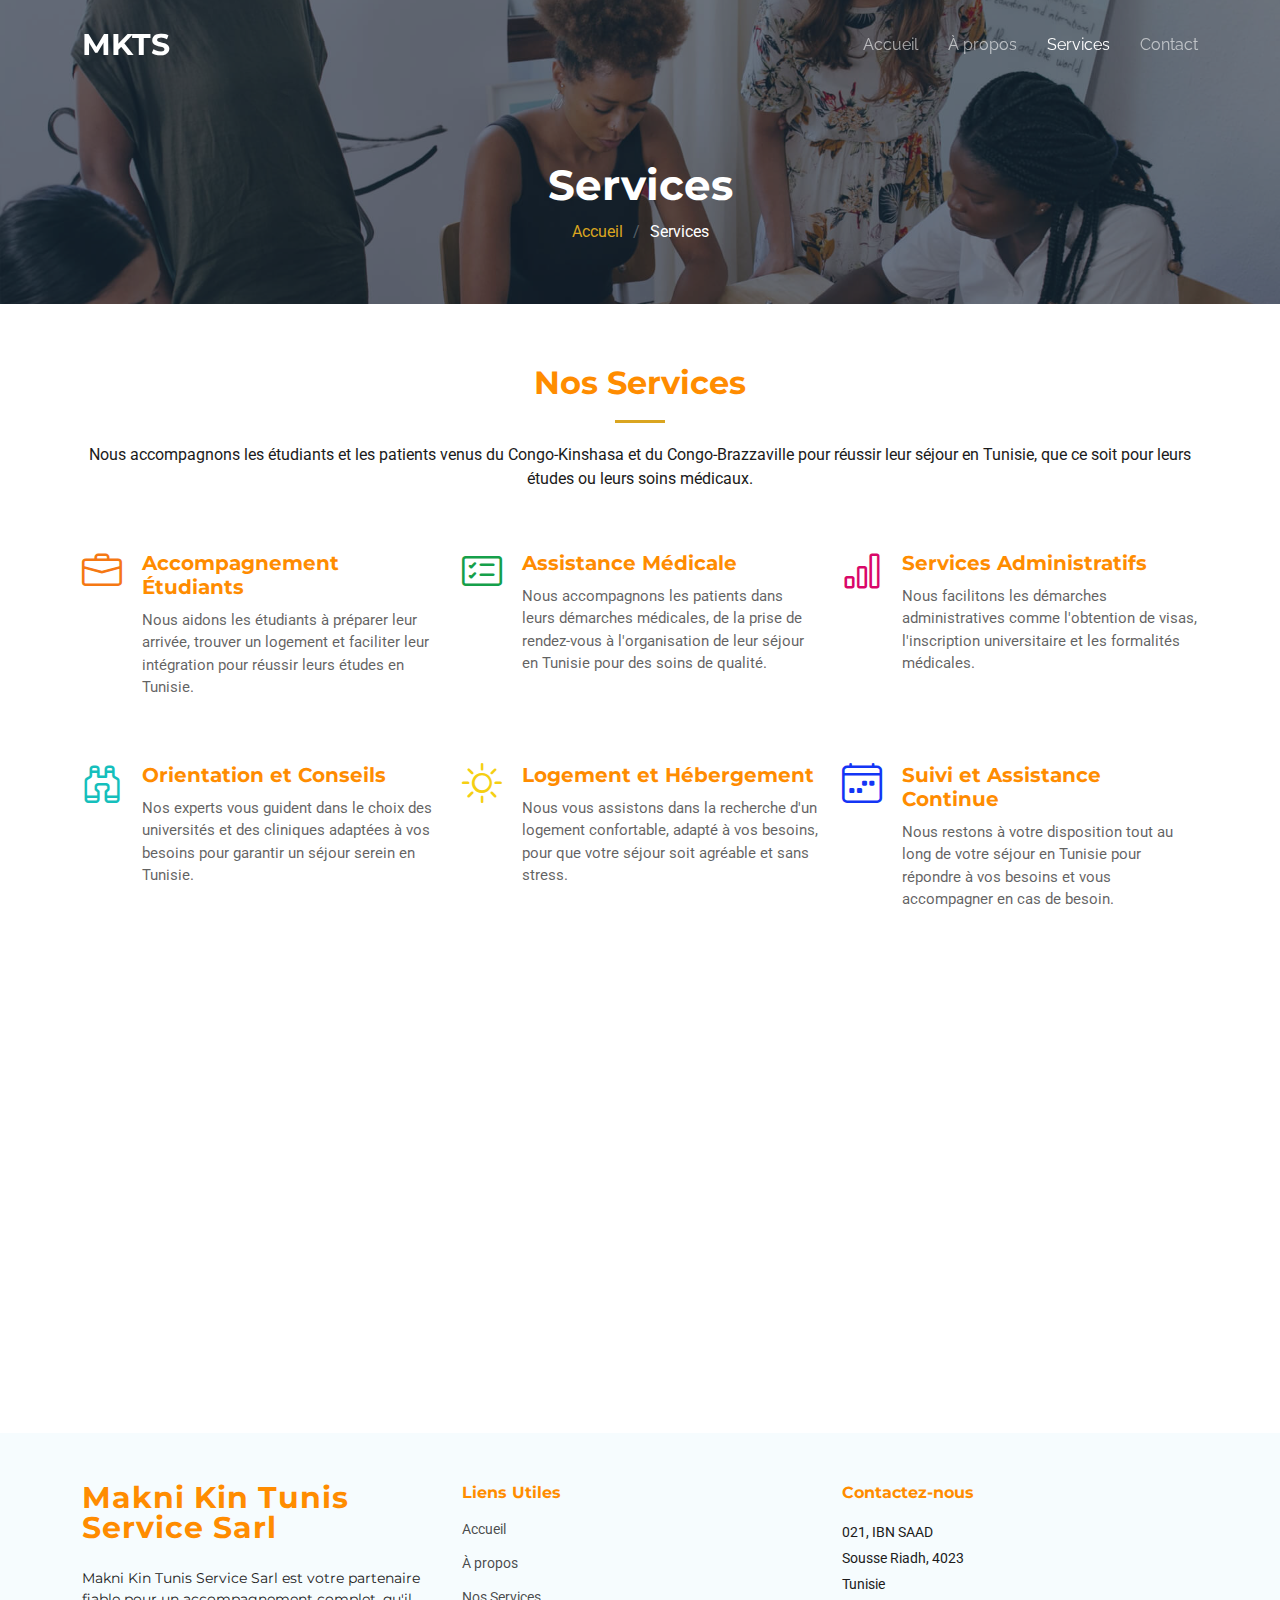
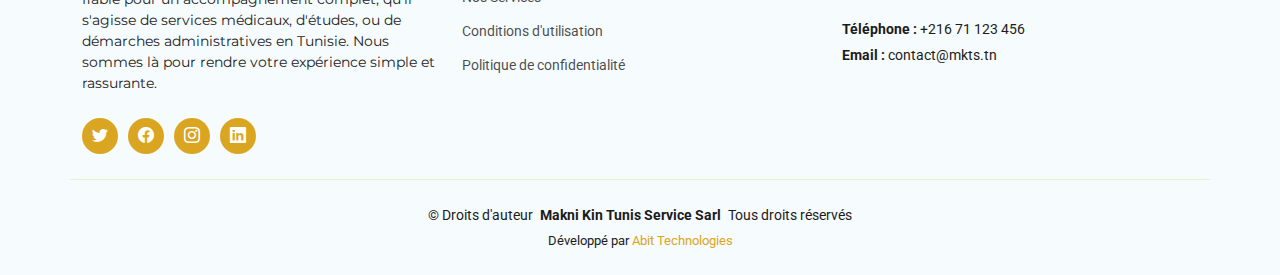
<file: services.html>
<!DOCTYPE html>
<html lang="en">


<head>
  <meta charset="utf-8">
  <meta content="width=device-width, initial-scale=1.0" name="viewport">
  <title>Societe - MKTS</title>
  <meta name="description" content="">
  <meta name="keywords" content="">

 

  <!-- Fonts -->
  <link href="https://fonts.googleapis.com" rel="preconnect">
  <link href="https://fonts.gstatic.com" rel="preconnect" crossorigin>
  <link href="https://fonts.googleapis.com/css2?family=Roboto:ital,wght@0,100;0,300;0,400;0,500;0,700;0,900;1,100;1,300;1,400;1,500;1,700;1,900&family=Montserrat:ital,wght@0,100;0,200;0,300;0,400;0,500;0,600;0,700;0,800;0,900;1,100;1,200;1,300;1,400;1,500;1,600;1,700;1,800;1,900&family=Raleway:ital,wght@0,100;0,200;0,300;0,400;0,500;0,600;0,700;0,800;0,900;1,100;1,200;1,300;1,400;1,500;1,600;1,700;1,800;1,900&display=swap" rel="stylesheet">

  <!-- Vendor CSS Files -->
  <link href="assets/vendor/bootstrap/css/bootstrap.min.css" rel="stylesheet">
  <link href="assets/vendor/bootstrap-icons/bootstrap-icons.css" rel="stylesheet">
  <link href="assets/vendor/aos/aos.css" rel="stylesheet">
  <link href="assets/vendor/glightbox/css/glightbox.min.css" rel="stylesheet">
  <link href="assets/vendor/swiper/swiper-bundle.min.css" rel="stylesheet">

  <!-- Main CSS File -->
  <link href="assets/css/main.css" rel="stylesheet">

  <!-- =======================================================
  * Template Name: Nova
  * Template URL: https://bootstrapmade.com/nova-bootstrap-business-template/
  * Updated: Aug 07 2024 with Bootstrap v5.3.3
  * Author: BootstrapMade.com
  * License: https://bootstrapmade.com/license/
  ======================================================== -->
</head>

<body class="services-page">


  <header id="header" class="header d-flex align-items-center fixed-top">
    <div class="container-fluid container-xl position-relative d-flex align-items-center justify-content-between">

      <a href="index.html" class="logo d-flex align-items-center">
        <!-- Uncomment the line below if you also wish to use an image logo -->
        <!-- <img src="assets/img/logo.png" alt=""> -->
        <h1 class="sitename">MKTS</h1>
      </a>

      <nav id="navmenu" class="navmenu">
        <ul>
          <li><a href="index.html" >Accueil<br></a></li>
          <li><a href="about.html" >À propos</a></li>
          <li><a href="services.html" class="active">Services</a></li>
          <li><a href="contact.html">Contact</a></li>
        </ul>
        <i class="mobile-nav-toggle d-xl-none bi bi-list"></i>
      </nav>

    </div>
  </header>

  <main class="main">

    <!-- Page Title -->
    <div class="page-title dark-background" data-aos="fade" style="background-image: url(assets/img/services-page-title-bg.jpg);">
      <div class="container">
        <h1>Services</h1>
        <nav class="breadcrumbs">
          <ol>
            <li><a href="index.html">Accueil</a></li>
            <li class="current">Services</li>
          </ol>
        </nav>
      </div>
    </div><!-- End Page Title -->

    <!-- Services Section -->
    <section id="services" class="services section">

     <!-- Section Title -->
<div class="container section-title" data-aos="fade-up">
  <h2>Nos Services</h2>
  <p>Nous accompagnons les étudiants et les patients venus du Congo-Kinshasa et du Congo-Brazzaville pour réussir leur séjour en Tunisie, que ce soit pour leurs études ou leurs soins médicaux.</p>
</div>
<!-- End Section Title -->

<div class="container">

  <div class="row gy-4">

    <div class="col-lg-4 col-md-6 service-item d-flex" data-aos="fade-up" data-aos-delay="100">
      <div class="icon flex-shrink-0"><i class="bi bi-briefcase" style="color: #f57813;"></i></div>
      <div>
        <h4 class="title">Accompagnement Étudiants</h4>
        <p class="description">Nous aidons les étudiants à préparer leur arrivée, trouver un logement et faciliter leur intégration pour réussir leurs études en Tunisie.</p>
      </div>
    </div>
    <!-- End Service Item -->

    <div class="col-lg-4 col-md-6 service-item d-flex" data-aos="fade-up" data-aos-delay="200">
      <div class="icon flex-shrink-0"><i class="bi bi-card-checklist" style="color: #15a04a;"></i></div>
      <div>
        <h4 class="title">Assistance Médicale</h4>
        <p class="description">Nous accompagnons les patients dans leurs démarches médicales, de la prise de rendez-vous à l'organisation de leur séjour en Tunisie pour des soins de qualité.</p>
      </div>
    </div>
    <!-- End Service Item -->

    <div class="col-lg-4 col-md-6 service-item d-flex" data-aos="fade-up" data-aos-delay="300">
      <div class="icon flex-shrink-0"><i class="bi bi-bar-chart" style="color: #d90769;"></i></div>
      <div>
        <h4 class="title">Services Administratifs</h4>
        <p class="description">Nous facilitons les démarches administratives comme l'obtention de visas, l'inscription universitaire et les formalités médicales.</p>
      </div>
    </div>
    <!-- End Service Item -->

    <div class="col-lg-4 col-md-6 service-item d-flex" data-aos="fade-up" data-aos-delay="400">
      <div class="icon flex-shrink-0"><i class="bi bi-binoculars" style="color: #15bfbc;"></i></div>
      <div>
        <h4 class="title">Orientation et Conseils</h4>
        <p class="description">Nos experts vous guident dans le choix des universités et des cliniques adaptées à vos besoins pour garantir un séjour serein en Tunisie.</p>
      </div>
    </div>
    <!-- End Service Item -->

    <div class="col-lg-4 col-md-6 service-item d-flex" data-aos="fade-up" data-aos-delay="500">
      <div class="icon flex-shrink-0"><i class="bi bi-brightness-high" style="color: #f5cf13;"></i></div>
      <div>
        <h4 class="title">Logement et Hébergement</h4>
        <p class="description">Nous vous assistons dans la recherche d'un logement confortable, adapté à vos besoins, pour que votre séjour soit agréable et sans stress.</p>
      </div>
    </div>
    <!-- End Service Item -->

    <div class="col-lg-4 col-md-6 service-item d-flex" data-aos="fade-up" data-aos-delay="600">
      <div class="icon flex-shrink-0"><i class="bi bi-calendar4-week" style="color: #1335f5;"></i></div>
      <div>
        <h4 class="title">Suivi et Assistance Continue</h4>
        <p class="description">Nous restons à votre disposition tout au long de votre séjour en Tunisie pour répondre à vos besoins et vous accompagner en cas de besoin.</p>
      </div>
    </div>
    <!-- End Service Item -->

  </div>

</div>

    </section><!-- /Services Section -->

    <!-- Service Cards Section -->
    <section id="service-cards" class="service-cards section">

      <div class="container-fluid">
    
        <div class="row gy-4">
    
          <div class="col-lg-6" data-aos="fade-up" data-aos-delay="100">
            <div class="card-item">
              <div class="row">
                <div class="col-xl-5">
                  <div class="card-bg"><img src="assets/img/card-1.jpeg" alt=""></div>
                </div>
                <div class="col-xl-7 d-flex align-items-center">
                  <div class="card-body">
                    <h4 class="card-title">Accompagnement Étudiants</h4>
                    <p>Nous facilitons votre inscription dans les universités tunisiennes et vous assistons dans la gestion des démarches administratives, afin de rendre votre séjour agréable et productif.</p>
                  </div>
                </div>
              </div>
            </div>
          </div><!-- End Card Item -->
    
          <div class="col-lg-6" data-aos="fade-up" data-aos-delay="200">
            <div class="card-item">
              <div class="row">
                <div class="col-xl-5">
                  <div class="card-bg"><img src="assets/img/card-2.jpeg" alt=""></div>
                </div>
                <div class="col-xl-7 d-flex align-items-center">
                  <div class="card-body">
                    <h4 class="card-title">Assistance Médicale</h4>
                    <p>Nous vous aidons à organiser vos soins médicaux en Tunisie, en vous mettant en relation avec les meilleures cliniques et en vous assistant dans vos démarches médicales.</p>
                  </div>
                </div>
              </div>
            </div>
          </div><!-- End Card Item -->
    
        </div>
    
      </div>
    
    </section>
    <!-- /Service Cards Section -->

   

  </main>

  <footer id="footer" class="footer light-background">

    <div class="footer-top">
      <div class="container">
        <div class="row gy-4">
          
          <div class="col-lg-4 col-md-12 footer-about">
            <a href="index.html" class="logo d-flex align-items-center">
              <span class="sitename">Makni Kin Tunis Service Sarl</span>
            </a>
            <p>Makni Kin Tunis Service Sarl est votre partenaire fiable pour un accompagnement complet, qu'il s'agisse de services médicaux, d'études, ou de démarches administratives en Tunisie. Nous sommes là pour rendre votre expérience simple et rassurante.</p>
            <div class="social-links d-flex mt-4">
              <a href="#"><i class="bi bi-twitter"></i></a>
              <a href="#"><i class="bi bi-facebook"></i></a>
              <a href="#"><i class="bi bi-instagram"></i></a>
              <a href="#"><i class="bi bi-linkedin"></i></a>
            </div>
          </div>
  
          <div class="col-lg-4 col-6 footer-links">
            <h4>Liens Utiles</h4>
            <ul>
              <li><a href="#">Accueil</a></li>
              <li><a href="#">À propos</a></li>
              <li><a href="#">Nos Services</a></li>
              <li><a href="#">Conditions d'utilisation</a></li>
              <li><a href="#">Politique de confidentialité</a></li>
            </ul>
          </div>
  
          <div class="col-lg-4 col-md-12 footer-contact text-center text-md-start">
            <h4>Contactez-nous</h4>
            <p>021, IBN SAAD</p>
            <p>Sousse Riadh, 4023</p>
            <p>Tunisie</p>
            <p class="mt-4"><strong>Téléphone :</strong> <span>+216 71 123 456</span></p>
            <p><strong>Email :</strong> <span>contact@mkts.tn</span></p>
          </div>
  
        </div>
      </div>
    </div>
  
    <div class="container copyright text-center">
      <p>© <span>Droits d'auteur</span> <strong class="px-1 sitename">Makni Kin Tunis Service Sarl</strong> <span> Tous droits réservés</span></p>
      <div class="credits">
        Développé par <a href="#">Abit Technologies</a>
      </div>
    </div>
  
  </footer>
  
  <!-- Scroll Top -->
  <a href="#" id="scroll-top" class="scroll-top d-flex align-items-center justify-content-center"><i class="bi bi-arrow-up-short"></i></a>

  <!-- Preloader -->
  <div id="preloader"></div>

  <!-- Vendor JS Files -->
  <script src="assets/vendor/bootstrap/js/bootstrap.bundle.min.js"></script>
  <script src="assets/vendor/php-email-form/validate.js"></script>
  <script src="assets/vendor/aos/aos.js"></script>
  <script src="assets/vendor/glightbox/js/glightbox.min.js"></script>
  <script src="assets/vendor/swiper/swiper-bundle.min.js"></script>
  <script src="assets/vendor/imagesloaded/imagesloaded.pkgd.min.js"></script>
  <script src="assets/vendor/isotope-layout/isotope.pkgd.min.js"></script>

  <!-- Main JS File -->
  <script src="assets/js/main.js"></script>

</body>

</html>
</file>
<file: assets/css/main.css>
/**
* Template Name: Nova
* Template URL: https://bootstrapmade.com/nova-bootstrap-business-template/
* Updated: Aug 07 2024 with Bootstrap v5.3.3
* Author: BootstrapMade.com
* License: https://bootstrapmade.com/license/
*/

/*--------------------------------------------------------------
# Font & Color Variables
# Help: https://bootstrapmade.com/color-system/
--------------------------------------------------------------*/
/* Fonts */
:root {
  --default-font: "Roboto",  system-ui, -apple-system, "Segoe UI", Roboto, "Helvetica Neue", Arial, "Noto Sans", "Liberation Sans", sans-serif, "Apple Color Emoji", "Segoe UI Emoji", "Segoe UI Symbol", "Noto Color Emoji";
  --heading-font: "Montserrat",  sans-serif;
  --nav-font: "Raleway",  sans-serif;
}

:root {  
  --background-color: #ffffff; /* Gardé le blanc pour le fond général du site */
  --default-color: #1b1b1b; /* Noir pour le texte principal */
  --heading-color: #ff8c00; /* Orange pour les titres, sous-titres et titres */
  --accent-color: #daa520; /* Goldenrod pour les éléments à mettre en avant, comme les boutons et les liens */
  --surface-color: #ffffff; /* Surface blanche pour des éléments en boîte */
  --contrast-color: #ffffff; /* Blanc pour assurer la lisibilité sur les couleurs sombres */
}



/* Nav Menu Colors - The following color variables are used specifically for the navigation menu. They are separate from the global colors to allow for more customization options */
:root {
  --nav-color: rgba(255, 255, 255, 0.6);  /* The default color of the main navmenu links */
  --nav-hover-color: #ffffff; /* Applied to main navmenu links when they are hovered over or active */
  --nav-mobile-background-color: #ffffff; /* Used as the background color for mobile navigation menu */
  --nav-dropdown-background-color: #ffffff; /* Used as the background color for dropdown items that appear when hovering over primary navigation items */
  --nav-dropdown-color: #212529; /* Used for navigation links of the dropdown items in the navigation menu. */
  --nav-dropdown-hover-color: #56b8e6; /* Similar to --nav-hover-color, this color is applied to dropdown navigation links when they are hovered over. */
}

/* Color Presets - These classes override global colors when applied to any section or element, providing reuse of the sam color scheme. */

.light-background {
  --background-color: #f6fcfe;
  --surface-color: #ffffff;
}

.dark-background {
  --background-color: #17283b;
  --default-color: #ffffff;
  --heading-color: #ffffff;
  --surface-color: #254160;
  --contrast-color: #ffffff;
}

/* Smooth scroll */
:root {
  scroll-behavior: smooth;
}

/*--------------------------------------------------------------
# General Styling & Shared Classes
--------------------------------------------------------------*/
body {
  color: var(--default-color);
  background-color: var(--background-color);
  font-family: var(--default-font);
}

a {
  color: var(--accent-color);
  text-decoration: none;
  transition: 0.3s;
}

a:hover {
  color: color-mix(in srgb, var(--accent-color), transparent 25%);
  text-decoration: none;
}

h1,
h2,
h3,
h4,
h5,
h6 {
  color: var(--heading-color);
  font-family: var(--heading-font);
}

/* PHP Email Form Messages
------------------------------*/
.php-email-form .error-message {
  display: none;
  background: #df1529;
  color: #ffffff;
  text-align: left;
  padding: 15px;
  margin-bottom: 24px;
  font-weight: 600;
}

.php-email-form .sent-message {
  display: none;
  color: #ffffff;
  background: #059652;
  text-align: center;
  padding: 15px;
  margin-bottom: 24px;
  font-weight: 600;
}

.php-email-form .loading {
  display: none;
  background: var(--surface-color);
  text-align: center;
  padding: 15px;
  margin-bottom: 24px;
}

.php-email-form .loading:before {
  content: "";
  display: inline-block;
  border-radius: 50%;
  width: 24px;
  height: 24px;
  margin: 0 10px -6px 0;
  border: 3px solid var(--accent-color);
  border-top-color: var(--surface-color);
  animation: php-email-form-loading 1s linear infinite;
}

@keyframes php-email-form-loading {
  0% {
    transform: rotate(0deg);
  }

  100% {
    transform: rotate(360deg);
  }
}

/*--------------------------------------------------------------
# Global Header
--------------------------------------------------------------*/
.header {
  --background-color: rgba(255, 255, 255, 0);
  --heading-color: #ffffff;
  color: var(--default-color);
  background-color: var(--background-color);
  padding: 15px 0;
  transition: all 0.5s;
  z-index: 997;
}

.header .logo {
  line-height: 1;
}

.header .logo img {
  max-height: 32px;
  margin-right: 8px;
}

.header .logo h1 {
  font-size: 30px;
  margin: 0;
  font-weight: 700;
  color: var(--heading-color);
}

.scrolled .header {
  box-shadow: 0px 0 18px rgba(0, 0, 0, 0.1);
}

/* Global Header on Scroll
------------------------------*/
.scrolled .header {
  --background-color: rgba(23, 40, 59, 0.9);
}

/*--------------------------------------------------------------
# Navigation Menu
--------------------------------------------------------------*/
/* Navmenu - Desktop */
@media (min-width: 1200px) {
  .navmenu {
    padding: 0;
  }

  .navmenu ul {
    margin: 0;
    padding: 0;
    display: flex;
    list-style: none;
    align-items: center;
  }

  .navmenu li {
    position: relative;
  }

  .navmenu a,
  .navmenu a:focus {
    color: var(--nav-color);
    padding: 18px 15px;
    font-size: 16px;
    font-family: var(--nav-font);
    font-weight: 400;
    display: flex;
    align-items: center;
    justify-content: space-between;
    white-space: nowrap;
    transition: 0.3s;
  }

  .navmenu a i,
  .navmenu a:focus i {
    font-size: 12px;
    line-height: 0;
    margin-left: 5px;
    transition: 0.3s;
  }

  .navmenu li:last-child a {
    padding-right: 0;
  }

  .navmenu li:hover>a,
  .navmenu .active,
  .navmenu .active:focus {
    color: var(--nav-hover-color);
  }

  .navmenu .dropdown ul {
    margin: 0;
    padding: 10px 0;
    background: var(--nav-dropdown-background-color);
    display: block;
    position: absolute;
    visibility: hidden;
    left: 14px;
    top: 130%;
    opacity: 0;
    transition: 0.3s;
    border-radius: 0;
    z-index: 99;
    box-shadow: 0px 0px 30px rgba(0, 0, 0, 0.1);
  }

  .navmenu .dropdown ul li {
    min-width: 200px;
  }

  .navmenu .dropdown ul a {
    padding: 10px 20px;
    font-size: 15px;
    text-transform: none;
    color: var(--nav-dropdown-color);
  }

  .navmenu .dropdown ul a i {
    font-size: 12px;
  }

  .navmenu .dropdown ul a:hover,
  .navmenu .dropdown ul .active:hover,
  .navmenu .dropdown ul li:hover>a {
    color: var(--nav-dropdown-hover-color);
  }

  .navmenu .dropdown:hover>ul {
    opacity: 1;
    top: 100%;
    visibility: visible;
  }

  .navmenu .dropdown .dropdown ul {
    top: 0;
    left: -90%;
    visibility: hidden;
  }

  .navmenu .dropdown .dropdown:hover>ul {
    opacity: 1;
    top: 0;
    left: -100%;
    visibility: visible;
  }
}

/* Navmenu - Mobile */
@media (max-width: 1199px) {
  .mobile-nav-toggle {
    color: var(--nav-color);
    font-size: 28px;
    line-height: 0;
    margin-right: 10px;
    cursor: pointer;
    transition: color 0.3s;
  }

  .navmenu {
    padding: 0;
    z-index: 9997;
  }

  .navmenu ul {
    display: none;
    list-style: none;
    position: absolute;
    inset: 60px 20px 20px 20px;
    padding: 10px 0;
    margin: 0;
    border-radius: 6px;
    background-color: var(--nav-mobile-background-color);
    overflow-y: auto;
    transition: 0.3s;
    z-index: 9998;
    box-shadow: 0px 0px 30px rgba(0, 0, 0, 0.1);
  }

  .navmenu a,
  .navmenu a:focus {
    color: var(--nav-dropdown-color);
    padding: 10px 20px;
    font-family: var(--nav-font);
    font-size: 17px;
    font-weight: 500;
    display: flex;
    align-items: center;
    justify-content: space-between;
    white-space: nowrap;
    transition: 0.3s;
  }

  .navmenu a i,
  .navmenu a:focus i {
    font-size: 12px;
    line-height: 0;
    margin-left: 5px;
    width: 30px;
    height: 30px;
    display: flex;
    align-items: center;
    justify-content: center;
    border-radius: 50%;
    transition: 0.3s;
    background-color: color-mix(in srgb, var(--accent-color), transparent 90%);
  }

  .navmenu a i:hover,
  .navmenu a:focus i:hover {
    background-color: var(--accent-color);
    color: var(--contrast-color);
  }

  .navmenu a:hover,
  .navmenu .active,
  .navmenu .active:focus {
    color: var(--nav-dropdown-hover-color);
  }

  .navmenu .active i,
  .navmenu .active:focus i {
    background-color: var(--accent-color);
    color: var(--contrast-color);
    transform: rotate(180deg);
  }

  .navmenu .dropdown ul {
    position: static;
    display: none;
    z-index: 99;
    padding: 10px 0;
    margin: 10px 20px;
    background-color: var(--nav-dropdown-background-color);
    border: 1px solid color-mix(in srgb, var(--default-color), transparent 90%);
    box-shadow: none;
    transition: all 0.5s ease-in-out;
  }

  .navmenu .dropdown ul ul {
    background-color: rgba(33, 37, 41, 0.1);
  }

  .navmenu .dropdown>.dropdown-active {
    display: block;
    background-color: rgba(33, 37, 41, 0.03);
  }

  .mobile-nav-active {
    overflow: hidden;
  }

  .mobile-nav-active .mobile-nav-toggle {
    color: #fff;
    position: absolute;
    font-size: 32px;
    top: 15px;
    right: 15px;
    margin-right: 0;
    z-index: 9999;
  }

  .mobile-nav-active .navmenu {
    position: fixed;
    overflow: hidden;
    inset: 0;
    background: rgba(33, 37, 41, 0.8);
    transition: 0.3s;
  }

  .mobile-nav-active .navmenu>ul {
    display: block;
  }
}

/*--------------------------------------------------------------
# Global Footer
--------------------------------------------------------------*/
.footer {
  color: var(--default-color);
  background-color: var(--background-color);
  font-size: 14px;
  position: relative;
}

.footer .footer-top {
  padding-top: 50px;
}

.footer .footer-about .logo {
  line-height: 1;
  margin-bottom: 25px;
}

.footer .footer-about .logo img {
  max-height: 40px;
  margin-right: 6px;
}

.footer .footer-about .logo span {
  color: var(--heading-color);
  font-size: 30px;
  font-weight: 700;
  letter-spacing: 1px;
  font-family: var(--heading-font);
}

.footer .footer-about p {
  font-size: 14px;
  font-family: var(--heading-font);
}

.footer .social-links a {
  color: var(--contrast-color);
  background-color: var(--accent-color);
  display: flex;
  align-items: center;
  justify-content: center;
  width: 36px;
  height: 36px;
  border-radius: 50%;
  font-size: 16px;
  margin-right: 10px;
  transition: 0.3s;
}

.footer .social-links a:hover {
  color: var(--contrast-color);
  background-color: color-mix(in srgb, var(--accent-color) 90%, black 15%);
}

.footer h4 {
  font-size: 16px;
  font-weight: bold;
  position: relative;
  padding-bottom: 12px;
}

.footer .footer-links {
  margin-bottom: 30px;
}

.footer .footer-links ul {
  list-style: none;
  padding: 0;
  margin: 0;
}

.footer .footer-links ul i {
  padding-right: 2px;
  font-size: 12px;
  line-height: 0;
}

.footer .footer-links ul li {
  padding: 10px 0;
  display: flex;
  align-items: center;
}

.footer .footer-links ul li:first-child {
  padding-top: 0;
}

.footer .footer-links ul a {
  color: color-mix(in srgb, var(--default-color), transparent 20%);
  display: inline-block;
  line-height: 1;
}

.footer .footer-links ul a:hover {
  color: var(--accent-color);
}

.footer .footer-contact p {
  margin-bottom: 5px;
}

.footer .copyright {
  border-top: 1px solid color-mix(in srgb, var(--accent-color), transparent 80%);
  margin-top: 25px;
  padding-top: 25px;
  padding-bottom: 25px;
}

.footer .copyright p {
  margin-bottom: 0;
}

.footer .credits {
  margin-top: 5px;
  font-size: 13px;
}

/*--------------------------------------------------------------
# Preloader
--------------------------------------------------------------*/
#preloader {
  position: fixed;
  inset: 0;
  z-index: 9999;
  overflow: hidden;
  background-color: var(--background-color);
  transition: all 0.6s ease-out;
}

#preloader:before {
  content: "";
  position: fixed;
  top: calc(50% - 30px);
  left: calc(50% - 30px);
  border: 6px solid var(--accent-color);
  border-top-color: color-mix(in srgb, var(--accent-color), transparent 90%);
  border-radius: 50%;
  width: 60px;
  height: 60px;
  animation: animate-preloader 1s linear infinite;
}

@keyframes animate-preloader {
  0% {
    transform: rotate(0deg);
  }

  100% {
    transform: rotate(360deg);
  }
}

/*--------------------------------------------------------------
# Scroll Top Button
--------------------------------------------------------------*/
.scroll-top {
  position: fixed;
  visibility: hidden;
  opacity: 0;
  right: 15px;
  bottom: 15px;
  z-index: 99999;
  background-color: var(--accent-color);
  width: 40px;
  height: 40px;
  border-radius: 4px;
  transition: all 0.4s;
}

.scroll-top i {
  font-size: 24px;
  color: var(--contrast-color);
  line-height: 0;
}

.scroll-top:hover {
  background-color: color-mix(in srgb, var(--accent-color), transparent 20%);
  color: var(--contrast-color);
}

.scroll-top.active {
  visibility: visible;
  opacity: 1;
}

/*--------------------------------------------------------------
# Disable aos animation delay on mobile devices
--------------------------------------------------------------*/
@media screen and (max-width: 768px) {
  [data-aos-delay] {
    transition-delay: 0 !important;
  }
}

/*--------------------------------------------------------------
# Global Page Titles & Breadcrumbs
--------------------------------------------------------------*/
.page-title {
  color: var(--default-color);
  background-color: var(--background-color);
  background-size: cover;
  background-position: center;
  background-repeat: no-repeat;
  padding: 160px 0 60px 0;
  text-align: center;
  position: relative;
}

.page-title:before {
  content: "";
  background-color: color-mix(in srgb, var(--background-color), transparent 40%);
  position: absolute;
  inset: 0;
}

.page-title .container {
  position: relative;
}

.page-title h1 {
  font-size: 42px;
  font-weight: 700;
  margin-bottom: 10px;
}

.page-title .breadcrumbs ol {
  display: flex;
  flex-wrap: wrap;
  list-style: none;
  justify-content: center;
  padding: 0;
  margin: 0;
  font-size: 16px;
  font-weight: 400;
}

.page-title .breadcrumbs ol li+li {
  padding-left: 10px;
}

.page-title .breadcrumbs ol li+li::before {
  content: "/";
  display: inline-block;
  padding-right: 10px;
  color: color-mix(in srgb, var(--default-color), transparent 70%);
}

/*--------------------------------------------------------------
# Global Sections
--------------------------------------------------------------*/
section,
.section {
  color: var(--default-color);
  background-color: var(--background-color);
  padding: 60px 0;
  scroll-margin-top: 100px;
  overflow: clip;
}

@media (max-width: 1199px) {

  section,
  .section {
    scroll-margin-top: 66px;
  }
}

/*--------------------------------------------------------------
# Global Section Titles
--------------------------------------------------------------*/
.section-title {
  text-align: center;
  padding-bottom: 60px;
  position: relative;
}

.section-title h2 {
  font-size: 32px;
  font-weight: 700;
  margin-bottom: 20px;
  padding-bottom: 20px;
  position: relative;
}

.section-title h2:after {
  content: "";
  position: absolute;
  display: block;
  width: 50px;
  height: 3px;
  background: var(--accent-color);
  left: 0;
  right: 0;
  bottom: 0;
  margin: auto;
}

.section-title p {
  margin-bottom: 0;
}

/*--------------------------------------------------------------
# Hero Section
--------------------------------------------------------------*/
.hero {
  width: 100%;
  min-height: 100vh;
  position: relative;
  padding: 120px 0 60px;
  display: flex;
  align-items: center;
}

@media (min-width: 1200px) {
  .hero:after {
    position: absolute;
    content: "";
    width: 44%;
    background-image: linear-gradient(180deg, color-mix(in srgb, var(--background-color), transparent 15%), color-mix(in srgb, var(--background-color), transparent 15%) 100%), linear-gradient(180deg, rgb(0, 0, 0), rgb(0, 0, 0) 100%);
    top: 0;
    bottom: 0;
    z-index: 2;
  }
}

.hero:before {
  position: absolute;
  content: "";
  background: color-mix(in srgb, var(--background-color), transparent 40%);
  inset: 0;
  z-index: 2;
}

.hero img {
  position: absolute;
  inset: 0;
  display: block;
  width: 100%;
  height: 100%;
  object-fit: cover;
  z-index: 1;
}

.hero .container,
.hero .container-fluid {
  z-index: 3;
  position: relative;
}

.hero h1 {
  margin: 0;
  font-size: 3rem;
  font-weight: 700;
}

.hero blockquote {
  color: color-mix(in srgb, var(--default-color), transparent 20%);
  padding-left: 20px;
  border-left: 2px solid var(--accent-color);
  margin: 40px 0;
}

.hero .btn-get-started {
  color: var(--contrast-color);
  background: var(--accent-color);
  font-family: var(--heading-font);
  font-weight: 600;
  font-size: 14px;
  letter-spacing: 1px;
  display: inline-block;
  padding: 12px 30px;
  border-radius: 50px;
  transition: 0.5s;
}

.hero .btn-get-started:hover {
  background: color-mix(in srgb, var(--accent-color) 90%, white 15%);
}

.hero .btn-watch-video {
  font-size: 16px;
  transition: 0.5s;
  margin-left: 25px;
  color: var(--default-color);
  font-weight: 600;
}

.hero .btn-watch-video i {
  color: color-mix(in srgb, var(--default-color), transparent 50%);
  font-size: 32px;
  transition: 0.3s;
  line-height: 0;
  margin-right: 8px;
}

.hero .btn-watch-video:hover {
  color: var(--default-color);
}

.hero .btn-watch-video:hover i {
  color: var(--default-color);
}

@media (max-width: 640px) {
  .hero h1 {
    font-size: 28px;
    line-height: 36px;
  }

  .hero .btn-get-started,
  .hero .btn-watch-video {
    font-size: 13px;
  }
}

/*--------------------------------------------------------------
# Why Us Section
--------------------------------------------------------------*/
.why-us .img-bg {
  min-height: 500px;
  position: relative;
}

.why-us .img-bg img {
  position: absolute;
  inset: 0;
  display: block;
  width: 100%;
  height: 100%;
  object-fit: cover;
  z-index: 1;
}

.why-us .slides {
  background-color: color-mix(in srgb, var(--default-color), transparent 97%);
}

.why-us h3 {
  font-size: 24px;
  font-weight: 700;
}

.why-us h4 {
  font-size: 18px;
  font-weight: 300;
  color: color-mix(in srgb, var(--default-color), transparent 30%);
}

.why-us .swiper {
  margin: 140px 140px 120px 140px;
  overflow: hidden;
}

.why-us .swiper-wrapper {
  height: auto;
}

.why-us .swiper-button-prev:after,
.why-us .swiper-button-next:after {
  font-size: 24px;
  color: color-mix(in srgb, var(--default-color), transparent 50%);
}

.why-us .swiper-button-prev {
  left: 80px;
}

.why-us .swiper-button-next {
  right: 80px;
}

.why-us .swiper-pagination {
  margin-top: 30px;
  position: relative;
}

.why-us .swiper-pagination .swiper-pagination-bullet {
  background-color: color-mix(in srgb, var(--default-color), transparent 50%);
}

.why-us .swiper-pagination .swiper-pagination-bullet-active {
  background-color: var(--accent-color);
}

@media (max-width: 1200px) {
  .why-us .swiper {
    margin: 60px 60px 40px 60px;
  }

  .why-us .swiper-button-prev,
  .why-us .swiper-button-next {
    display: none;
  }
}

@media (max-width: 575px) {
  .why-us .swiper {
    margin: 40px 40px 20px 40px;
  }
}

/*--------------------------------------------------------------
# Services Section
--------------------------------------------------------------*/
.services .service-item {
  position: relative;
  height: 100%;
  margin-bottom: 30px;
}

.services .service-item .icon {
  margin-right: 20px;
}

.services .service-item .icon i {
  color: var(--accent-color);
  font-size: 40px;
  line-height: 0;
  transition: 0.3s;
}

.services .service-item:hover .icon i {
  color: var(--accent-color);
}

.services .service-item .title {
  color: var(--heading-color);
  font-weight: 700;
  margin-bottom: 10px;
  font-size: 20px;
  transition: 0.3s;
}

.services .service-item .description {
  font-size: 15px;
  color: color-mix(in srgb, var(--default-color), transparent 30%);
  margin-bottom: 10px;
}

.services .service-item .readmore {
  display: flex;
  align-items: center;
  color: color-mix(in srgb, var(--default-color), transparent 50%);
  transition: 0.3s;
  font-weight: 700;
  font-size: 14px;
}

.services .service-item .readmore i {
  margin-left: 8px;
}

.services .service-item:hover .title,
.services .service-item:hover .readmore,
.services .service-item:hover .icon i {
  color: var(--accent-color);
}

/*--------------------------------------------------------------
# Call To Action Section
--------------------------------------------------------------*/
.call-to-action {
  padding: 80px 0;
  position: relative;
  clip-path: inset(0);
}

.call-to-action img {
  position: fixed;
  top: 0;
  left: 0;
  display: block;
  width: 100%;
  height: 100%;
  object-fit: cover;
  z-index: 1;
}

.call-to-action:before {
  content: "";
  background: color-mix(in srgb, var(--background-color), transparent 50%);
  position: absolute;
  inset: 0;
  z-index: 2;
}

.call-to-action .container {
  position: relative;
  z-index: 3;
}

.call-to-action h3 {
  font-size: 28px;
  font-weight: 700;
  color: var(--default-color);
}

.call-to-action p {
  color: var(--default-color);
}

.call-to-action .cta-btn {
  background: var(--accent-color);
  color: var(--contrast-color);
  font-family: var(--heading-font);
  font-weight: 500;
  font-size: 16px;
  letter-spacing: 1px;
  display: inline-block;
  padding: 12px 40px;
  border-radius: 50px;
  transition: 0.5s;
  margin: 10px;
}

.call-to-action .cta-btn:hover {
  background: color-mix(in srgb, var(--accent-color) 90%, black 15%);
}

/*--------------------------------------------------------------
# Features Section
--------------------------------------------------------------*/
.features h3 {
  font-size: 32px;
  font-weight: 700;
  margin-bottom: 30px;
}

.features .icon-list i {
  margin-right: 10px;
  font-size: 24px;
  line-height: 1;
}

.features .icon-list span {
  font-size: 16px;
  color: color-mix(in srgb, var(--default-color), transparent 20%);
}

.features .phone-wrap {
  position: absolute;
  right: 0;
}

@media (max-width: 768px) {
  .features .phone-wrap {
    position: relative;
  }
}

.features .phone-wrap img {
  width: 340px;
}

@media (max-width: 992px) {
  .features .phone-wrap img {
    margin-top: 30px;
  }
}

@media (max-width: 768px) {
  .features .phone-wrap img {
    width: 100%;
  }
}

.features .details {
  margin-top: 80px;
  padding: 120px 0;
  background-color: color-mix(in srgb, var(--default-color), transparent 97%);
}

.features .details h4 {
  font-size: 32px;
  font-weight: 700;
  margin-bottom: 20px;
}

.features .details p {
  margin-bottom: 20px;
  font-size: 15px;
}

.features .details .btn-get-started {
  color: var(--contrast-color);
  background-color: var(--accent-color);
  font-family: var(--heading-font);
  display: inline-block;
  font-weight: 500;
  font-size: 15px;
  letter-spacing: 1px;
  padding: 10px 32px;
  border-radius: 50px;
  transition: 0.5s;
}

.features .details .btn-get-started:hover {
  background: color-mix(in srgb, var(--accent-color), transparent 20%);
}

/*--------------------------------------------------------------
# Recent Posts Section
--------------------------------------------------------------*/
.recent-posts .post-box {
  transition: 0.3s;
  height: 100%;
  overflow: hidden;
  position: relative;
  display: flex;
  flex-direction: column;
}

.recent-posts .post-box .post-img {
  overflow: hidden;
  position: relative;
}

.recent-posts .post-box .post-img img {
  transition: 0.5s;
}

.recent-posts .post-box .meta {
  margin-top: 15px;
}

.recent-posts .post-box .meta .post-date {
  font-size: 15px;
  font-weight: 400;
  color: var(--accent-color);
}

.recent-posts .post-box .meta .post-author {
  font-size: 15px;
  font-weight: 400;
  color: color-mix(in srgb, var(--default-color), transparent 40%);
}

.recent-posts .post-box .post-title {
  color: var(--heading-color);
  font-size: 18px;
  font-weight: 700;
  margin: 15px 0 0 0;
  position: relative;
  transition: 0.3s;
}

.recent-posts .post-box p {
  margin: 15px 0 0 0;
  color: color-mix(in srgb, var(--default-color), transparent 40%);
}

.recent-posts .post-box .readmore {
  display: flex;
  align-items: center;
  font-weight: 600;
  line-height: 1;
  transition: 0.3s;
  margin-top: 15px;
}

.recent-posts .post-box .readmore i {
  line-height: 0;
  margin-left: 4px;
  font-size: 18px;
}

.recent-posts .post-box:hover .post-title {
  color: var(--accent-color);
}

.recent-posts .post-box:hover .post-img img {
  transform: scale(1.1);
}

/*--------------------------------------------------------------
# About Section
--------------------------------------------------------------*/
.about .content h3 {
  font-size: 2rem;
  font-weight: 700;
}

.about .content p {
  margin: 30px 0;
  color: color-mix(in srgb, var(--default-color), transparent 40%);
}

.about .content ul {
  list-style: none;
  padding: 0;
}

.about .content ul li {
  padding: 0 0 15px 0;
  font-weight: 400;
  display: flex;
}

.about .content ul i {
  color: var(--accent-color);
  font-size: 1.25rem;
  line-height: 1.2;
  margin-right: 0.5rem;
}

/*--------------------------------------------------------------
# Service Cards Section
--------------------------------------------------------------*/
.service-cards .card-item {
  background-color: var(--surface-color);
  border: 1px solid color-mix(in srgb, var(--default-color), transparent 85%);
  position: relative;
  border-radius: 0;
}

.service-cards .card-item .card-bg {
  min-height: 300px;
  position: relative;
}

.service-cards .card-item .card-bg img {
  position: absolute;
  inset: 0;
  display: block;
  width: 100%;
  height: 100%;
  object-fit: cover;
  object-position: center;
  z-index: 1;
}

.service-cards .card-item .card-body {
  padding: 30px;
}

.service-cards .card-item h4 {
  font-weight: 700;
  font-size: 20px;
  margin-bottom: 15px;
}

.service-cards .card-item p {
  color: color-mix(in srgb, var(--default-color), transparent 40%);
  margin: 0;
}

/*--------------------------------------------------------------
# Testimonials Section
--------------------------------------------------------------*/
.testimonials .testimonial-item {
  background-color: var(--surface-color);
  box-shadow: 0px 0 20px rgba(0, 0, 0, 0.1);
  box-sizing: content-box;
  padding: 30px;
  margin: 40px 30px;
  min-height: 320px;
  display: flex;
  flex-direction: column;
  text-align: center;
  transition: 0.3s;
}

.testimonials .testimonial-item .stars {
  margin-bottom: 15px;
}

.testimonials .testimonial-item .stars i {
  color: #ffc107;
  margin: 0 1px;
}

.testimonials .testimonial-item .testimonial-img {
  width: 90px;
  border-radius: 50%;
  border: 4px solid var(--background-color);
  margin: 0 auto;
}

.testimonials .testimonial-item h3 {
  font-size: 18px;
  font-weight: bold;
  margin: 10px 0 5px 0;
}

.testimonials .testimonial-item h4 {
  font-size: 14px;
  color: color-mix(in srgb, var(--default-color), transparent 40%);
  margin: 0;
}

.testimonials .testimonial-item p {
  font-style: italic;
  margin: 0 auto 15px auto;
}

.testimonials .swiper-wrapper {
  height: auto;
}

.testimonials .swiper-pagination {
  margin-top: 20px;
  position: relative;
}

.testimonials .swiper-pagination .swiper-pagination-bullet {
  width: 12px;
  height: 12px;
  background-color: color-mix(in srgb, var(--default-color), transparent 85%);
  opacity: 1;
}

.testimonials .swiper-pagination .swiper-pagination-bullet-active {
  background-color: var(--accent-color);
}

.testimonials .swiper-slide {
  opacity: 0.3;
}

@media (max-width: 1199px) {
  .testimonials .swiper-slide-active {
    opacity: 1;
  }

  .testimonials .swiper-pagination {
    margin-top: 0;
  }

  .testimonials .testimonial-item {
    margin: 40px 20px;
  }
}

@media (min-width: 1200px) {
  .testimonials .swiper-slide-next {
    opacity: 1;
    transform: scale(1.12);
  }
}

/*--------------------------------------------------------------
# Service Details Section
--------------------------------------------------------------*/
.service-details .service-box {
  background-color: var(--surface-color);
  padding: 20px;
  box-shadow: 0px 2px 20px rgba(0, 0, 0, 0.1);
}

.service-details .service-box+.service-box {
  margin-top: 30px;
}

.service-details .service-box h4 {
  font-size: 20px;
  font-weight: 700;
  border-bottom: 2px solid color-mix(in srgb, var(--default-color), transparent 92%);
  padding-bottom: 15px;
  margin-bottom: 15px;
}

.service-details .services-list {
  background-color: var(--surface-color);
}

.service-details .services-list a {
  color: color-mix(in srgb, var(--default-color), transparent 20%);
  background-color: color-mix(in srgb, var(--default-color), transparent 96%);
  display: flex;
  align-items: center;
  padding: 12px 15px;
  margin-top: 15px;
  transition: 0.3s;
}

.service-details .services-list a:first-child {
  margin-top: 0;
}

.service-details .services-list a i {
  font-size: 16px;
  margin-right: 8px;
  color: var(--accent-color);
}

.service-details .services-list a.active {
  color: var(--contrast-color);
  background-color: var(--accent-color);
}

.service-details .services-list a.active i {
  color: var(--contrast-color);
}

.service-details .services-list a:hover {
  background-color: color-mix(in srgb, var(--accent-color), transparent 95%);
  color: var(--accent-color);
}

.service-details .download-catalog a {
  color: var(--default-color);
  display: flex;
  align-items: center;
  padding: 10px 0;
  transition: 0.3s;
  border-top: 1px solid color-mix(in srgb, var(--default-color), transparent 90%);
}

.service-details .download-catalog a:first-child {
  border-top: 0;
  padding-top: 0;
}

.service-details .download-catalog a:last-child {
  padding-bottom: 0;
}

.service-details .download-catalog a i {
  font-size: 24px;
  margin-right: 8px;
  color: var(--accent-color);
}

.service-details .download-catalog a:hover {
  color: var(--accent-color);
}

.service-details .help-box {
  background-color: var(--accent-color);
  color: var(--contrast-color);
  margin-top: 30px;
  padding: 30px 15px;
}

.service-details .help-box .help-icon {
  font-size: 48px;
}

.service-details .help-box h4,
.service-details .help-box a {
  color: var(--contrast-color);
}

.service-details .services-img {
  margin-bottom: 20px;
}

.service-details h3 {
  font-size: 26px;
  font-weight: 700;
}

.service-details p {
  font-size: 15px;
}

.service-details ul {
  list-style: none;
  padding: 0;
  font-size: 15px;
}

.service-details ul li {
  padding: 5px 0;
  display: flex;
  align-items: center;
}

.service-details ul i {
  font-size: 20px;
  margin-right: 8px;
  color: var(--accent-color);
}

/*--------------------------------------------------------------
# Portfolio Section
--------------------------------------------------------------*/
.portfolio .portfolio-filters {
  padding: 0;
  margin: 0 auto 20px auto;
  list-style: none;
  text-align: center;
}

.portfolio .portfolio-filters li {
  cursor: pointer;
  display: inline-block;
  padding: 0;
  font-size: 16px;
  font-weight: 600;
  margin: 0 10px;
  line-height: 1;
  text-transform: uppercase;
  margin-bottom: 5px;
  transition: all 0.3s ease-in-out;
}

.portfolio .portfolio-filters li:hover,
.portfolio .portfolio-filters li.filter-active {
  color: var(--accent-color);
}

.portfolio .portfolio-filters li:first-child {
  margin-left: 0;
}

.portfolio .portfolio-filters li:last-child {
  margin-right: 0;
}

@media (max-width: 575px) {
  .portfolio .portfolio-filters li {
    font-size: 14px;
    margin: 0 5px;
  }
}

.portfolio .portfolio-item {
  position: relative;
}

.portfolio .portfolio-item .portfolio-info {
  opacity: 0;
  position: absolute;
  left: 30px;
  right: 30px;
  bottom: 0;
  z-index: 3;
  transition: all ease-in-out 0.3s;
  background: color-mix(in srgb, var(--background-color), transparent 10%);
  padding: 15px;
}

.portfolio .portfolio-item .portfolio-info h4 {
  font-size: 18px;
  font-weight: 600;
  padding-right: 50px;
}

.portfolio .portfolio-item .portfolio-info p {
  color: color-mix(in srgb, var(--default-color), transparent 30%);
  font-size: 14px;
  margin-bottom: 0;
  padding-right: 50px;
}

.portfolio .portfolio-item .portfolio-info .preview-link,
.portfolio .portfolio-item .portfolio-info .details-link {
  position: absolute;
  right: 50px;
  font-size: 24px;
  top: calc(50% - 14px);
  color: color-mix(in srgb, var(--default-color), transparent 30%);
  transition: 0.3s;
  line-height: 0;
}

.portfolio .portfolio-item .portfolio-info .preview-link:hover,
.portfolio .portfolio-item .portfolio-info .details-link:hover {
  color: var(--accent-color);
}

.portfolio .portfolio-item .portfolio-info .details-link {
  right: 14px;
  font-size: 28px;
}

.portfolio .portfolio-item:hover .portfolio-info {
  opacity: 1;
  bottom: 20px;
}

/*--------------------------------------------------------------
# Portfolio Details Section
--------------------------------------------------------------*/
.portfolio-details .portfolio-details-slider img {
  width: 100%;
}

.portfolio-details .portfolio-details-slider .swiper-pagination {
  margin-top: 20px;
  position: relative;
}

.portfolio-details .portfolio-details-slider .swiper-pagination .swiper-pagination-bullet {
  width: 12px;
  height: 12px;
  background-color: color-mix(in srgb, var(--default-color), transparent 85%);
  opacity: 1;
}

.portfolio-details .portfolio-details-slider .swiper-pagination .swiper-pagination-bullet-active {
  background-color: var(--accent-color);
}

.portfolio-details .portfolio-info {
  background-color: var(--surface-color);
  padding: 30px;
  box-shadow: 0px 0 30px rgba(0, 0, 0, 0.1);
}

.portfolio-details .portfolio-info h3 {
  font-size: 22px;
  font-weight: 700;
  margin-bottom: 20px;
  padding-bottom: 20px;
  border-bottom: 1px solid color-mix(in srgb, var(--default-color), transparent 85%);
}

.portfolio-details .portfolio-info ul {
  list-style: none;
  padding: 0;
  font-size: 15px;
}

.portfolio-details .portfolio-info ul li+li {
  margin-top: 10px;
}

.portfolio-details .portfolio-description {
  padding-top: 30px;
}

.portfolio-details .portfolio-description h2 {
  font-size: 26px;
  font-weight: 700;
  margin-bottom: 20px;
}

.portfolio-details .portfolio-description p {
  padding: 0;
  color: color-mix(in srgb, var(--default-color), transparent 30%);
}

/*--------------------------------------------------------------
# Team Section
--------------------------------------------------------------*/
.team .team-member {
  background-color: var(--surface-color);
  overflow: hidden;
  border-radius: 5px;
  box-shadow: 0px 2px 15px rgba(0, 0, 0, 0.1);
  height: 100%;
}

.team .team-member .member-img {
  position: relative;
  overflow: hidden;
}

.team .team-member .social {
  position: absolute;
  left: 0;
  bottom: 30px;
  right: 0;
  opacity: 0;
  transition: ease-in-out 0.3s;
  text-align: center;
}

.team .team-member .social a {
  background: color-mix(in srgb, var(--contrast-color), transparent 25%);
  color: color-mix(in srgb, var(--default-color), transparent 20%);
  margin: 0 3px;
  border-radius: 4px;
  width: 36px;
  height: 36px;
  transition: ease-in-out 0.3s;
  display: inline-flex;
  justify-content: center;
  align-items: center;
}

.team .team-member .social a:hover {
  color: var(--contrast-color);
  background: var(--accent-color);
}

.team .team-member .social i {
  font-size: 18px;
  line-height: 0;
}

.team .team-member .member-info {
  padding: 25px 15px;
}

.team .team-member .member-info h4 {
  font-weight: 700;
  margin-bottom: 5px;
  font-size: 18px;
}

.team .team-member .member-info span {
  display: block;
  font-size: 13px;
  font-weight: 400;
  color: color-mix(in srgb, var(--default-color), transparent 40%);
}

.team .team-member:hover .social {
  opacity: 1;
  bottom: 15px;
}

/*--------------------------------------------------------------
# Contact Section
--------------------------------------------------------------*/
.contact {
  background-image: url("../img/contact-bg.png");
  background-position: left center;
  background-repeat: no-repeat;
  position: relative;
}

@media (max-width: 640px) {
  .contact {
    background-position: center 50px;
    background-size: contain;
  }
}

.contact:before {
  content: "";
  background: color-mix(in srgb, var(--background-color), transparent 30%);
  position: absolute;
  bottom: 0;
  top: 0;
  left: 0;
  right: 0;
}

.contact .info-item+.info-item {
  margin-top: 40px;
}

.contact .info-item i {
  background: var(--accent-color);
  color: var(--contrast-color);
  font-size: 20px;
  width: 44px;
  height: 44px;
  display: flex;
  justify-content: center;
  align-items: center;
  border-radius: 50px;
  transition: all 0.3s ease-in-out;
  margin-right: 15px;
}

.contact .info-item h3 {
  padding: 0;
  font-size: 18px;
  font-weight: 700;
  margin-bottom: 5px;
}

.contact .info-item p {
  padding: 0;
  margin-bottom: 0;
  font-size: 14px;
}

.contact .php-email-form {
  height: 100%;
}

.contact .php-email-form input[type=text],
.contact .php-email-form input[type=email],
.contact .php-email-form textarea {
  font-size: 14px;
  padding: 10px 15px;
  box-shadow: none;
  border-radius: 0;
  color: var(--default-color);
  background-color: color-mix(in srgb, var(--background-color), transparent 50%);
  border-color: color-mix(in srgb, var(--default-color), transparent 80%);
}

.contact .php-email-form input[type=text]:focus,
.contact .php-email-form input[type=email]:focus,
.contact .php-email-form textarea:focus {
  border-color: var(--accent-color);
}

.contact .php-email-form input[type=text]::placeholder,
.contact .php-email-form input[type=email]::placeholder,
.contact .php-email-form textarea::placeholder {
  color: color-mix(in srgb, var(--default-color), transparent 70%);
}

.contact .php-email-form button[type=submit] {
  color: var(--contrast-color);
  background: var(--accent-color);
  border: 0;
  padding: 10px 30px;
  transition: 0.4s;
  border-radius: 50px;
}

.contact .php-email-form button[type=submit]:hover {
  background: color-mix(in srgb, var(--accent-color), transparent 20%);
}

/*--------------------------------------------------------------
# Blog Posts Section
--------------------------------------------------------------*/
.blog-posts article {
  background-color: var(--surface-color);
  box-shadow: 0 4px 16px rgba(0, 0, 0, 0.1);
  padding: 30px;
  height: 100%;
  border-radius: 10px;
  overflow: hidden;
}

.blog-posts .post-img {
  max-height: 240px;
  margin: -30px -30px 15px -30px;
  overflow: hidden;
}

.blog-posts .post-category {
  font-size: 16px;
  color: color-mix(in srgb, var(--default-color), transparent 40%);
  margin-bottom: 10px;
}

.blog-posts .title {
  font-size: 20px;
  font-weight: 700;
  padding: 0;
  margin: 0 0 20px 0;
}

.blog-posts .title a {
  color: var(--heading-color);
  transition: 0.3s;
}

.blog-posts .title a:hover {
  color: var(--accent-color);
}

.blog-posts .post-author-img {
  width: 50px;
  border-radius: 50%;
  margin-right: 15px;
}

.blog-posts .post-author {
  font-weight: 600;
  margin-bottom: 5px;
}

.blog-posts .post-date {
  font-size: 14px;
  color: color-mix(in srgb, var(--default-color), transparent 40%);
  margin-bottom: 0;
}

/*--------------------------------------------------------------
# Blog Pagination Section
--------------------------------------------------------------*/
.blog-pagination {
  padding-top: 0;
  color: color-mix(in srgb, var(--default-color), transparent 40%);
}

.blog-pagination ul {
  display: flex;
  padding: 0;
  margin: 0;
  list-style: none;
}

.blog-pagination li {
  margin: 0 5px;
  transition: 0.3s;
}

.blog-pagination li a {
  color: color-mix(in srgb, var(--default-color), transparent 40%);
  padding: 7px 16px;
  display: flex;
  align-items: center;
  justify-content: center;
}

.blog-pagination li a.active,
.blog-pagination li a:hover {
  background: var(--accent-color);
  color: var(--contrast-color);
}

.blog-pagination li a.active a,
.blog-pagination li a:hover a {
  color: var(--contrast-color);
}

/*--------------------------------------------------------------
# Blog Details Section
--------------------------------------------------------------*/
.blog-details {
  padding-bottom: 30px;
}

.blog-details .article {
  background-color: var(--surface-color);
  padding: 30px;
  box-shadow: 0 4px 16px rgba(0, 0, 0, 0.1);
}

.blog-details .post-img {
  margin: -30px -30px 20px -30px;
  overflow: hidden;
}

.blog-details .title {
  color: var(--heading-color);
  font-size: 28px;
  font-weight: 700;
  padding: 0;
  margin: 30px 0;
}

.blog-details .content {
  margin-top: 20px;
}

.blog-details .content h3 {
  font-size: 22px;
  margin-top: 30px;
  font-weight: bold;
}

.blog-details .content blockquote {
  overflow: hidden;
  background-color: color-mix(in srgb, var(--default-color), transparent 95%);
  padding: 60px;
  position: relative;
  text-align: center;
  margin: 20px 0;
}

.blog-details .content blockquote p {
  color: var(--default-color);
  line-height: 1.6;
  margin-bottom: 0;
  font-style: italic;
  font-weight: 500;
  font-size: 22px;
}

.blog-details .content blockquote:after {
  content: "";
  position: absolute;
  left: 0;
  top: 0;
  bottom: 0;
  width: 3px;
  background-color: var(--accent-color);
  margin-top: 20px;
  margin-bottom: 20px;
}

.blog-details .meta-top {
  margin-top: 20px;
  color: color-mix(in srgb, var(--default-color), transparent 40%);
}

.blog-details .meta-top ul {
  display: flex;
  flex-wrap: wrap;
  list-style: none;
  align-items: center;
  padding: 0;
  margin: 0;
}

.blog-details .meta-top ul li+li {
  padding-left: 20px;
}

.blog-details .meta-top i {
  font-size: 16px;
  margin-right: 8px;
  line-height: 0;
  color: color-mix(in srgb, var(--default-color), transparent 40%);
}

.blog-details .meta-top a {
  color: color-mix(in srgb, var(--default-color), transparent 40%);
  font-size: 14px;
  display: inline-block;
  line-height: 1;
}

.blog-details .meta-bottom {
  padding-top: 10px;
  border-top: 1px solid color-mix(in srgb, var(--default-color), transparent 90%);
}

.blog-details .meta-bottom i {
  color: color-mix(in srgb, var(--default-color), transparent 40%);
  display: inline;
}

.blog-details .meta-bottom a {
  color: color-mix(in srgb, var(--default-color), transparent 40%);
  transition: 0.3s;
}

.blog-details .meta-bottom a:hover {
  color: var(--accent-color);
}

.blog-details .meta-bottom .cats {
  list-style: none;
  display: inline;
  padding: 0 20px 0 0;
  font-size: 14px;
}

.blog-details .meta-bottom .cats li {
  display: inline-block;
}

.blog-details .meta-bottom .tags {
  list-style: none;
  display: inline;
  padding: 0;
  font-size: 14px;
}

.blog-details .meta-bottom .tags li {
  display: inline-block;
}

.blog-details .meta-bottom .tags li+li::before {
  padding-right: 6px;
  color: var(--default-color);
  content: ",";
}

.blog-details .meta-bottom .share {
  font-size: 16px;
}

.blog-details .meta-bottom .share i {
  padding-left: 5px;
}

/*--------------------------------------------------------------
# Blog Author Section
--------------------------------------------------------------*/
.blog-author {
  padding: 10px 0 40px 0;
}

.blog-author .author-container {
  background-color: var(--surface-color);
  padding: 20px;
  box-shadow: 0 4px 16px rgba(0, 0, 0, 0.1);
}

.blog-author img {
  max-width: 120px;
  margin-right: 20px;
}

.blog-author h4 {
  font-weight: 600;
  font-size: 20px;
  margin-bottom: 0px;
  padding: 0;
  color: color-mix(in srgb, var(--default-color), transparent 20%);
}

.blog-author .social-links {
  margin: 0 10px 10px 0;
}

.blog-author .social-links a {
  color: color-mix(in srgb, var(--default-color), transparent 60%);
  margin-right: 5px;
}

.blog-author p {
  font-style: italic;
  color: color-mix(in srgb, var(--default-color), transparent 30%);
  margin-bottom: 0;
}

/*--------------------------------------------------------------
# Blog Comments Section
--------------------------------------------------------------*/
.blog-comments {
  padding: 10px 0;
}

.blog-comments .comments-count {
  font-weight: bold;
}

.blog-comments .comment {
  margin-top: 30px;
  position: relative;
}

.blog-comments .comment .comment-img {
  margin-right: 14px;
}

.blog-comments .comment .comment-img img {
  width: 60px;
}

.blog-comments .comment h5 {
  font-size: 16px;
  margin-bottom: 2px;
}

.blog-comments .comment h5 a {
  font-weight: bold;
  color: var(--default-color);
  transition: 0.3s;
}

.blog-comments .comment h5 a:hover {
  color: var(--accent-color);
}

.blog-comments .comment h5 .reply {
  padding-left: 10px;
  color: color-mix(in srgb, var(--default-color), transparent 20%);
}

.blog-comments .comment h5 .reply i {
  font-size: 20px;
}

.blog-comments .comment time {
  display: block;
  font-size: 14px;
  color: color-mix(in srgb, var(--default-color), transparent 40%);
  margin-bottom: 5px;
}

.blog-comments .comment.comment-reply {
  padding-left: 40px;
}

/*--------------------------------------------------------------
# Comment Form Section
--------------------------------------------------------------*/
.comment-form {
  padding-top: 10px;
}

.comment-form form {
  background-color: var(--surface-color);
  margin-top: 30px;
  padding: 30px;
  box-shadow: 0 4px 16px rgba(0, 0, 0, 0.1);
}

.comment-form form h4 {
  font-weight: bold;
  font-size: 22px;
}

.comment-form form p {
  font-size: 14px;
}

.comment-form form input {
  background-color: var(--surface-color);
  color: var(--default-color);
  border: 1px solid color-mix(in srgb, var(--default-color), transparent 70%);
  font-size: 14px;
  border-radius: 4px;
  padding: 10px 10px;
}

.comment-form form input:focus {
  color: var(--default-color);
  background-color: var(--surface-color);
  box-shadow: none;
  border-color: var(--accent-color);
}

.comment-form form input::placeholder {
  color: color-mix(in srgb, var(--default-color), transparent 50%);
}

.comment-form form textarea {
  background-color: var(--surface-color);
  color: var(--default-color);
  border: 1px solid color-mix(in srgb, var(--default-color), transparent 70%);
  border-radius: 4px;
  padding: 10px 10px;
  font-size: 14px;
  height: 120px;
}

.comment-form form textarea:focus {
  color: var(--default-color);
  box-shadow: none;
  border-color: var(--accent-color);
  background-color: var(--surface-color);
}

.comment-form form textarea::placeholder {
  color: color-mix(in srgb, var(--default-color), transparent 50%);
}

.comment-form form .form-group {
  margin-bottom: 25px;
}

.comment-form form .btn-primary {
  border-radius: 4px;
  padding: 10px 20px;
  border: 0;
  background-color: var(--accent-color);
  color: var(--contrast-color);
}

.comment-form form .btn-primary:hover {
  color: var(--contrast-color);
  background-color: color-mix(in srgb, var(--accent-color), transparent 20%);
}

/*--------------------------------------------------------------
# Widgets
--------------------------------------------------------------*/
.widgets-container {
  margin: 60px 0 30px 0;
}

.widget-title {
  color: var(--heading-color);
  font-size: 20px;
  font-weight: 600;
  padding: 0 0 10px 0;
  margin: 0 0 20px 0;
  position: relative;
}

.widget-title:before {
  content: "";
  position: absolute;
  display: block;
  height: 2px;
  background: color-mix(in srgb, var(--default-color), transparent 90%);
  left: 0;
  right: 0;
  bottom: 1px;
}

.widget-title:after {
  content: "";
  position: absolute;
  display: block;
  width: 40px;
  height: 2px;
  background: var(--accent-color);
  left: 0;
  bottom: 1px;
}

.widget-item {
  margin-bottom: 40px;
}

.widget-item:last-child {
  margin-bottom: 0;
}

.search-widget form {
  background: var(--background-color);
  border: 1px solid color-mix(in srgb, var(--default-color), transparent 70%);
  padding: 3px 10px;
  position: relative;
  transition: 0.3s;
}

.search-widget form input[type=text] {
  border: 0;
  padding: 4px;
  border-radius: 4px;
  width: calc(100% - 40px);
  background-color: var(--background-color);
  color: var(--default-color);
}

.search-widget form input[type=text]:focus {
  outline: none;
}

.search-widget form button {
  background: var(--accent-color);
  color: var(--contrast-color);
  position: absolute;
  top: 0;
  right: 0;
  bottom: 0;
  border: 0;
  font-size: 16px;
  padding: 0 15px;
  margin: -1px;
  transition: 0.3s;
  border-radius: 0 4px 4px 0;
  line-height: 0;
}

.search-widget form button i {
  line-height: 0;
}

.search-widget form button:hover {
  background: color-mix(in srgb, var(--accent-color), transparent 20%);
}

.search-widget form:is(:focus-within) {
  border-color: var(--accent-color);
}

.categories-widget ul {
  list-style: none;
  padding: 0;
  margin: 0;
}

.categories-widget ul li {
  padding-bottom: 10px;
}

.categories-widget ul li:last-child {
  padding-bottom: 0;
}

.categories-widget ul a {
  color: color-mix(in srgb, var(--default-color), transparent 20%);
  transition: 0.3s;
}

.categories-widget ul a:hover {
  color: var(--accent-color);
}

.categories-widget ul a span {
  padding-left: 5px;
  color: color-mix(in srgb, var(--default-color), transparent 50%);
  font-size: 14px;
}

.recent-posts-widget .post-item {
  display: flex;
  margin-bottom: 15px;
}

.recent-posts-widget .post-item:last-child {
  margin-bottom: 0;
}

.recent-posts-widget .post-item img {
  width: 80px;
  margin-right: 15px;
}

.recent-posts-widget .post-item h4 {
  font-size: 15px;
  font-weight: bold;
  margin-bottom: 5px;
}

.recent-posts-widget .post-item h4 a {
  color: var(--default-color);
  transition: 0.3s;
}

.recent-posts-widget .post-item h4 a:hover {
  color: var(--accent-color);
}

.recent-posts-widget .post-item time {
  display: block;
  font-style: italic;
  font-size: 14px;
  color: color-mix(in srgb, var(--default-color), transparent 50%);
}

.tags-widget {
  margin-bottom: -10px;
}

.tags-widget ul {
  list-style: none;
  padding: 0;
  margin: 0;
}

.tags-widget ul li {
  display: inline-block;
}

.tags-widget ul a {
  background-color: color-mix(in srgb, var(--default-color), transparent 94%);
  color: color-mix(in srgb, var(--default-color), transparent 30%);
  border-radius: 50px;
  font-size: 14px;
  padding: 5px 15px;
  margin: 0 6px 8px 0;
  display: inline-block;
  transition: 0.3s;
}

.tags-widget ul a:hover {
  background: var(--accent-color);
  color: var(--contrast-color);
}

.tags-widget ul a span {
  padding-left: 5px;
  color: color-mix(in srgb, var(--default-color), transparent 60%);
  font-size: 14px;
}
</file>
